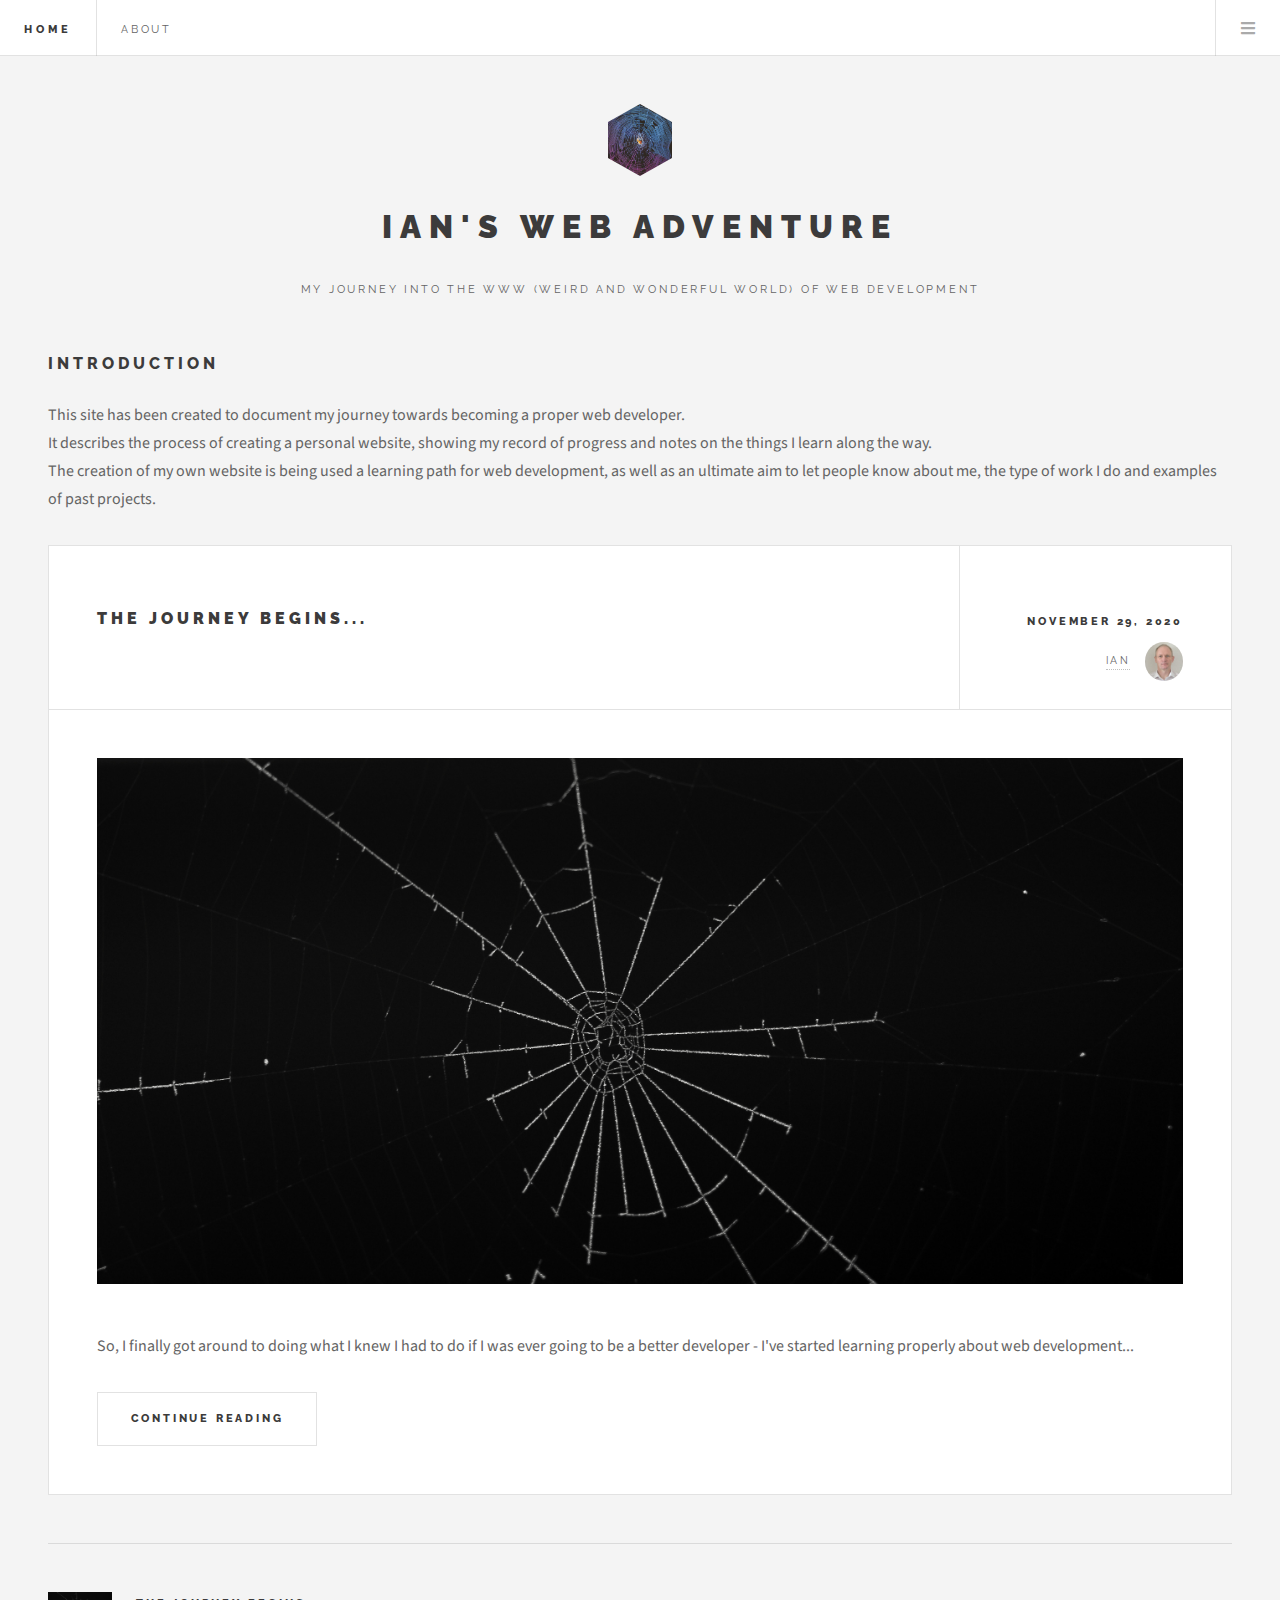
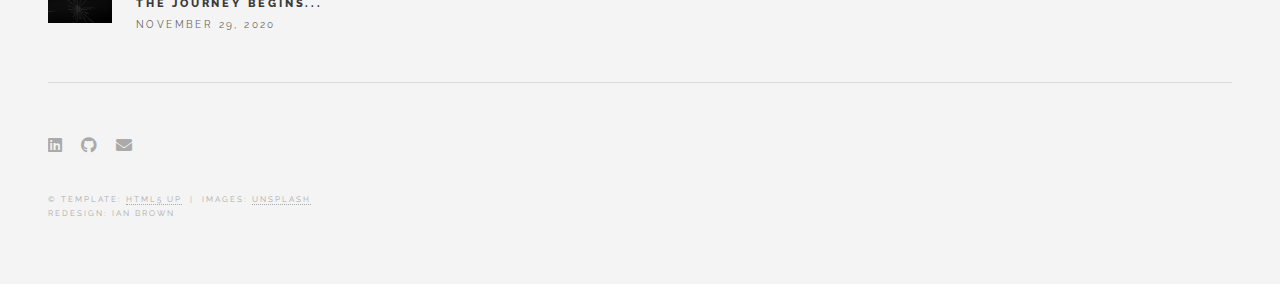
<file: index.html>
<!DOCTYPE HTML>
<!--
	Future Imperfect by HTML5 UP
	html5up.net | @ajlkn
	Free for personal and commercial use under the CCA 3.0 license (html5up.net/license)
-->
<html>
	<head>
		<title>Ian's Web Adventure</title>
		<meta charset="utf-8" />
		<meta name="viewport" content="width=device-width, initial-scale=1, user-scalable=no" />
		<link rel="stylesheet" href="assets/css/main.css" />
		<link rel="stylesheet" href="assets/css/all.css" />
	</head>
	<body class="is-preload">

		<!-- Wrapper -->
			<div id="wrapper">

				<!-- Header -->
					<header id="header">
						<h1><a href="index.html">Home</a></h1>
						<nav class="links">
							<ul>
								<li><a href="about.html">About</a></li>
							</ul>
						</nav>
						 <nav class="main">
							<ul>
								<!-- <li class="search">
									<a class="fa-search" href="#search">Search</a>
									<form id="search" method="get" action="#">
										<input type="text" name="query" placeholder="Search" />
									</form>
								</li> -->
								<li class="menu">
									<a class="fa-bars" href="#menu">Menu</a>
								</li>
							</ul>
						</nav>
					</header>

				<!-- Menu -->
					<section id="menu">

						<!-- Search -->
							<!-- <section>
								<form class="search" method="get" action="#">
									<input type="text" name="query" placeholder="Search" />
								</form>
							</section> -->

						<!-- Links -->
							<section>
								<ul class="links">
									<li>
										<a href="about.html">
											<h3>About</h3>
											<!-- <p>Feugiat tempus veroeros dolor</p> -->
										</a>
									</li>
								</ul>
							</section>

					</section>

				<!-- Main -->
					<div id="main">

						<!-- Intro -->
						<section class="blurb">
							<h2>Introduction</h2>
							<p>
								This site has been created to document my journey towards becoming a proper web developer.<br/>
								It describes the process of creating a personal website, showing my record of progress and notes on the things I learn along the way.<br/>
								The creation of my own website is being used a learning path for web development, as well as an ultimate aim to let people know about me, the type of work I do and examples of past projects.
							</p>
						</section>
						
						<!-- Post -->
							<article class="post">
								<header>
									<div class="title">
										<!-- <h2><a href="post1.html">First Steps</a></h2> -->
										<h2>The journey begins...</h2>
										<!-- <p>The journey begins...</p> -->
									</div>
									<div class="meta">
										<time class="published" datetime="2020-11-29">November 29, 2020</time>
										<a href="#" class="author"><span class="name">Ian</span><img src="images/avatar.jpg" alt="" /></a>
									</div>
								</header>
								<img class="image featured" src="images/cobweb1.jpg" alt="">
								<!-- <a href="post1.html" class="image featured"><img src="images/htmlcss.jpg" alt="" /></a> -->
								<p>
									So, I finally got around to doing what I knew I had to do if I was ever going to be a better developer - I've started learning properly about web development...
								</p>
								<footer>
									<ul class="actions">
										<li><a href="intro.html" class="button large">Continue Reading</a></li>
									</ul>
									<!-- <ul class="stats">
										<li><a href="#">General</a></li>
										<li><a href="#" class="icon solid fa-heart">28</a></li>
										<li><a href="#" class="icon solid fa-comment">128</a></li>
									</ul> -->
								</footer>
							</article>

						<!-- Post 1 -->
							<!-- <article class="post">
								<header>
									<div class="title">
										<h2><a href="post1.html">First real post</a></h2>
										<p>Initial setup</p>
									</div>
									<div class="meta">
										<time class="published" datetime="2020-11-16">November 16, 2020</time>
										<a href="#" class="author"><span class="name">Ian</span><img src="images/avatar.jpg" alt="" /></a>
									</div>
								</header>
								<a href="post1.html" class="image featured"><img src="https://unsplash.it/320/160" alt="" /></a>
								<p>A load of stuff about what I had to learn to get this up and running.</p>
								<footer>
									<ul class="actions">
										<li><a href="post1.html" class="button large">Continue Reading</a></li>
									</ul>
								</footer>
							</article> -->

						<!-- Post 2 -->
							<!-- <article class="post">
								<header>
									<div class="title">
										<h2><a href="post2.html">Second post</a></h2>
										<p>The next bits</p>
									</div>
									<div class="meta">
										<time class="published" datetime="2020-11-16">November 16, 2020</time>
										<a href="#" class="author"><span class="name">Ian</span><img src="images/avatar.jpg" alt="" /></a>
									</div>
								</header>
								<a href="post2.html" class="image featured"><img src="https://unsplash.it/320/160" alt="" /></a>
								<p>Some stuff on what I did next.</p>
								<footer>
									<ul class="actions">
										<li><a href="post2.html" class="button large">Continue Reading</a></li>
									</ul>
								</footer>
							</article> -->

						<!-- Pagination -->
							<!-- <ul class="actions pagination">
								<li><a href="" class="disabled button large previous">Previous Page</a></li>
								<li><a href="#" class="button large next">Next Page</a></li>
							</ul> -->

					</div>

				<!-- Sidebar -->
					<section id="sidebar">

						<!-- Intro -->
							<section id="intro">
								<a href="#" class="logo"><img src="images/logo.jpg" alt="" /></a>
								<header>
									<h2>Ian's Web Adventure</h2>
									<p>My journey into the WWW (weird and wonderful world) of Web Development</p>
								</header>
							</section>

						<!-- About -->
						<!-- <section class="blurb">
							<h2>About</h2>
							<p>Mauris neque quam, fermentum ut nisl vitae, convallis maximus nisl. Sed mattis nunc id lorem euismod amet placerat. Vivamus porttitor magna enim, ac accumsan tortor cursus at phasellus sed ultricies.</p>
							<ul class="actions">
								<li><a href="#" class="button">Learn More</a></li>
							</ul>
						</section> -->

						<!-- Mini Posts -->
							<!-- <section>
								 <div class="mini-posts">

										 <article class="mini-post">
											<header>
												<h3><a href="post1.html">Vitae sed condimentum</a></h3>
												<time class="published" datetime="2015-10-20">October 20, 2015</time>
												<a href="#" class="author"><img src="images/avatar.jpg" alt="" /></a>
											</header>
											<a href="post1.html" class="image"><img src="images/pic04.jpg" alt="" /></a>
										</article>

										<article class="mini-post">
											<header>
												<h3><a href="post1.html">Rutrum neque accumsan</a></h3>
												<time class="published" datetime="2015-10-19">October 19, 2015</time>
												<a href="#" class="author"><img src="images/avatar.jpg" alt="" /></a>
											</header>
											<a href="post1.html" class="image"><img src="images/pic05.jpg" alt="" /></a>
										</article>

								 </div>
							 </section> -->

						<!-- Posts List -->
							<section>
								<ul class="posts">
									<li>
										<article>
											<header>
												<h3><a href="intro.html">The journey begins...</a></h3>
												<time class="published" datetime="2020-11-29">November 29, 2020</time>
											</header>
											<a href="intro.html" class="image"><img src="images/cobweb1.jpg" alt="" /></a>
										</article>
									</li>
									<!-- <li>
										<article>
											<header>
												<h3><a href="post2.html">Second post</a></h3>
												<time class="published" datetime="2020-11-16">November 16, 2020</time>
											</header>
											<a href="post2.html" class="image"><img src="https://unsplash.it/100" alt="" /></a>
										</article>
									</li> -->
									<!-- <li>
										<article>
											<header>
												<h3><a href="#">(third post)</a></h3>
												<time class="published" datetime="2020-11-16">November 16, 2020</time>
											</header>
											<a href="#" class="image"><img src="https://unsplash.it/100" alt="" /></a>
										</article>
									</li> -->
								</ul>
							</section>

						<!-- Footer -->
							<section id="footer">
								<ul class="icons">
									<li><a href="http://linkedin.com/in/mribrown" class="icon brands fa-linkedin" title="LinkedIn profile"><span class="label">LinkedIn</span></a></li>
									<li><a href="https://github.com/ianmichaelbrown" class="icon brands fa-github" title="GitHub account"><span class="label">GitHub</span></a></li>
									<li><a href="mailto:ianmsb@gmail.com?compose=new" class="icon solid fa-envelope" title="Email me"><span class="label">Email</span></a></li>
								</ul>
								<p class="copyright">&copy; Template: <a href="http://html5up.net">HTML5 UP</a>&nbsp;&nbsp;|&nbsp;&nbsp;Images: <a href="http://unsplash.com">Unsplash</a><br/>Redesign: Ian Brown</p>
							</section>

					</section>

			</div>

		<!-- Scripts -->
			<script src="assets/js/jquery.min.js"></script>
			<script src="assets/js/browser.min.js"></script>
			<script src="assets/js/breakpoints.min.js"></script>
			<script src="assets/js/util.js"></script>
			<script src="assets/js/main.js"></script>

	</body>
</html>
</file>
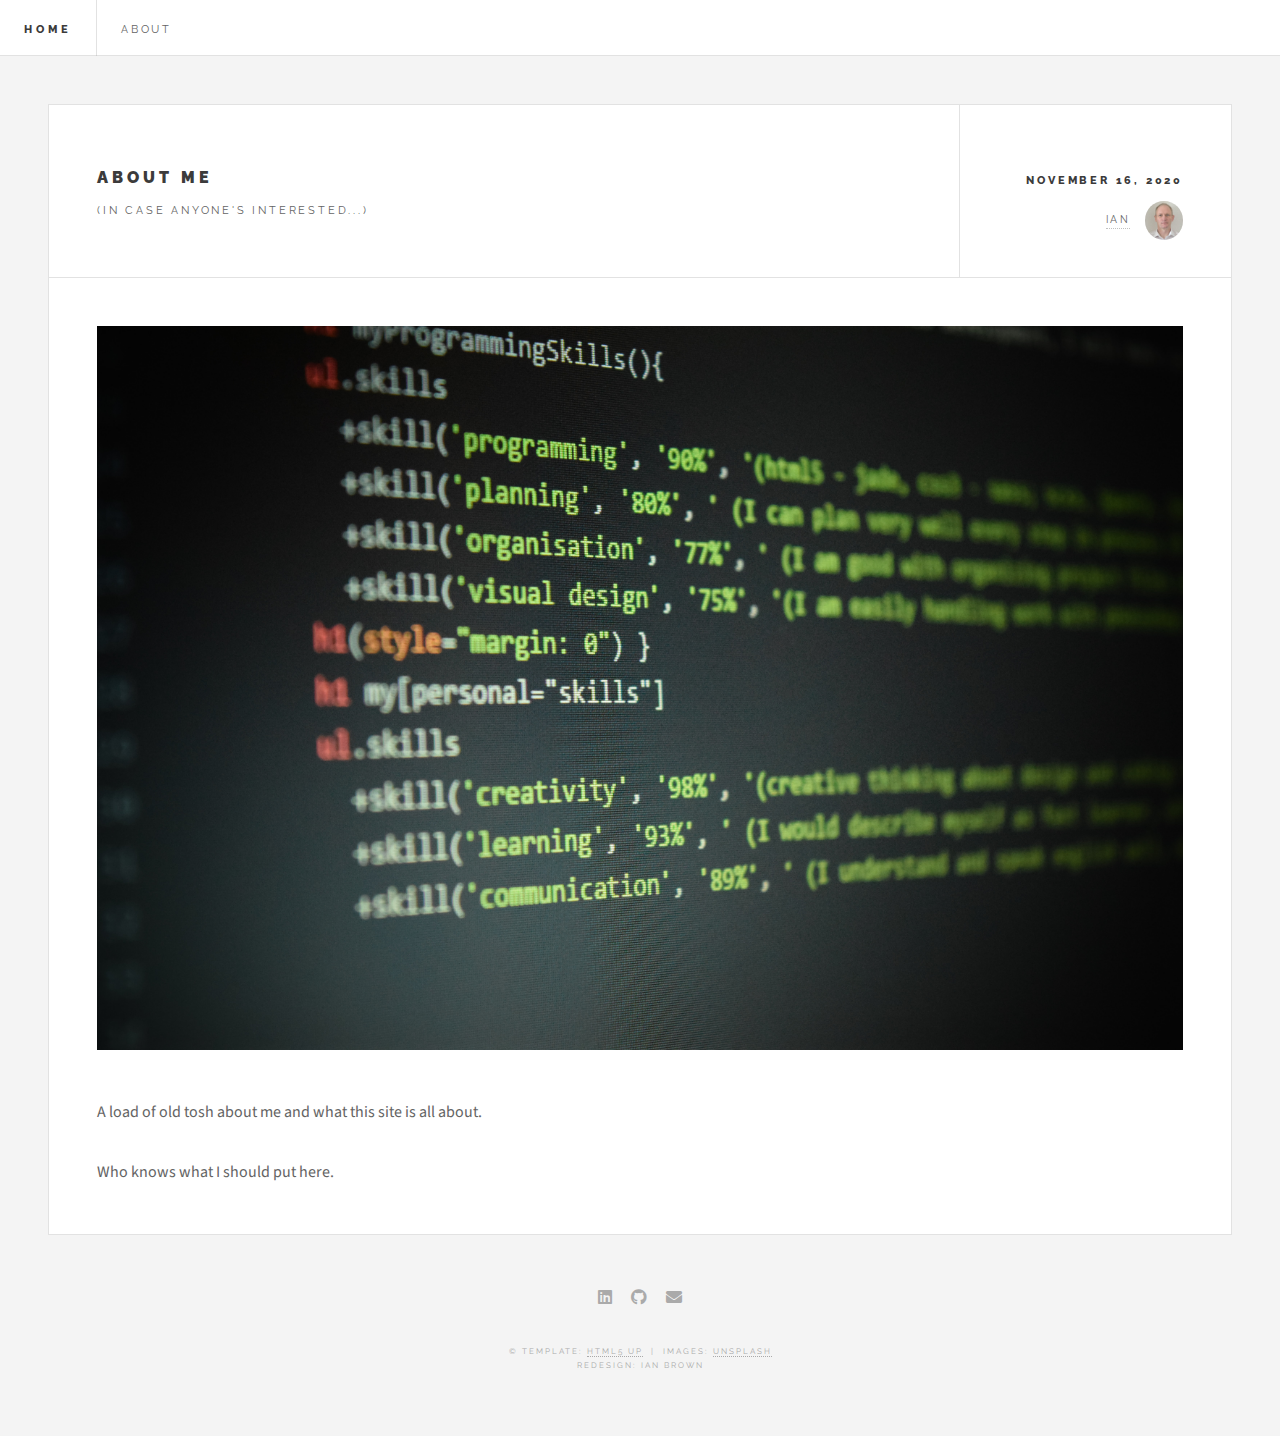
<file: about.html>
<!DOCTYPE HTML>
<!--
	Future Imperfect by HTML5 UP
	html5up.net | @ajlkn
	Free for personal and commercial use under the CCA 3.0 license (html5up.net/license)
-->
<html>
	<head>
		<title>Ian's Web Adventure - About Me</title>
		<meta charset="utf-8" />
		<meta name="viewport" content="width=device-width, initial-scale=1, user-scalable=no" />
		<link rel="stylesheet" href="assets/css/main.css" />
		<link rel="stylesheet" href="assets/css/all.css" />
	</head>
	<body class="single is-preload">

		<!-- Wrapper -->
			<div id="wrapper">

				<!-- Header -->
					<header id="header">
						<h1><a href="index.html">Home</a></h1>
						<nav class="links">
							<ul>
								<li><a href="#">About</a></li>
							</ul>
						</nav>
						<!-- <nav class="main">
							<ul>
								<li class="search">
									<a class="fa-search" href="#search">Search</a>
									<form id="search" method="get" action="#">
										<input type="text" name="query" placeholder="Search" />
									</form>
								</li>
								<li class="menu">
									<a class="fa-bars" href="#menu">Menu</a>
								</li>
							</ul>
						</nav> -->
					</header>

				<!-- Menu -->
					<section id="menu">

						<!-- Search -->
							<section>
								<form class="search" method="get" action="#">
									<input type="text" name="query" placeholder="Search" />
								</form>
							</section>

						<!-- Links -->
							<section>
								<ul class="links">
									<li>
										<a href="#">
											<h3>Lorem ipsum</h3>
											<p>Feugiat tempus veroeros dolor</p>
										</a>
									</li>
									<li>
										<a href="#">
											<h3>Dolor sit amet</h3>
											<p>Sed vitae justo condimentum</p>
										</a>
									</li>
									<li>
										<a href="#">
											<h3>Feugiat veroeros</h3>
											<p>Phasellus sed ultricies mi congue</p>
										</a>
									</li>
									<li>
										<a href="#">
											<h3>Etiam sed consequat</h3>
											<p>Porta lectus amet ultricies</p>
										</a>
									</li>
								</ul>
							</section>

						<!-- Actions -->
							<section>
								<ul class="actions stacked">
									<li><a href="#" class="button large fit">Log In</a></li>
								</ul>
							</section>

					</section>

				<!-- Main -->
					<div id="main">

						<!-- Post -->
							<article class="post">
								<header>
									<div class="title">
										<h2><a href="#">About Me</a></h2>
										<p>(In case anyone's interested...)</p>
									</div>
									<div class="meta">
										<time class="published" datetime="2020-11-16">November 16, 2020</time>
										<a href="#" class="author"><span class="name">Ian</span><img src="images/avatar.jpg" alt="" /></a>
									</div>
								</header>
								<span class="image featured"><img src="images/htmlcss.jpg" alt="" /></span>
								<p>A load of old tosh about me and what this site is all about.</p>
								<p>Who knows what I should put here.</p>
							</article>

					</div>

				<!-- Footer -->
					<section id="footer">
						<ul class="icons">
							<li><a href="http://linkedin.com/in/mribrown" class="icon brands fa-linkedin" title="LinkedIn profile"><span class="label">LinkedIn</span></a></li>
							<li><a href="https://github.com/ianmichaelbrown" class="icon brands fa-github" title="GitHub account"><span class="label">GitHub</span></a></li>
							<li><a href="mailto:ianmsb@gmail.com?compose=new" class="icon solid fa-envelope" title="Email me"><span class="label">Email</span></a></li>
						</ul>
						<p class="copyright">&copy; Template: <a href="http://html5up.net">HTML5 UP</a>&nbsp;&nbsp;|&nbsp;&nbsp;Images: <a href="http://unsplash.com">Unsplash</a><br/>Redesign: Ian Brown</p>
					</section>

			</div>

		<!-- Scripts -->
			<script src="assets/js/jquery.min.js"></script>
			<script src="assets/js/browser.min.js"></script>
			<script src="assets/js/breakpoints.min.js"></script>
			<script src="assets/js/util.js"></script>
			<script src="assets/js/main.js"></script>

	</body>
</html>
</file>
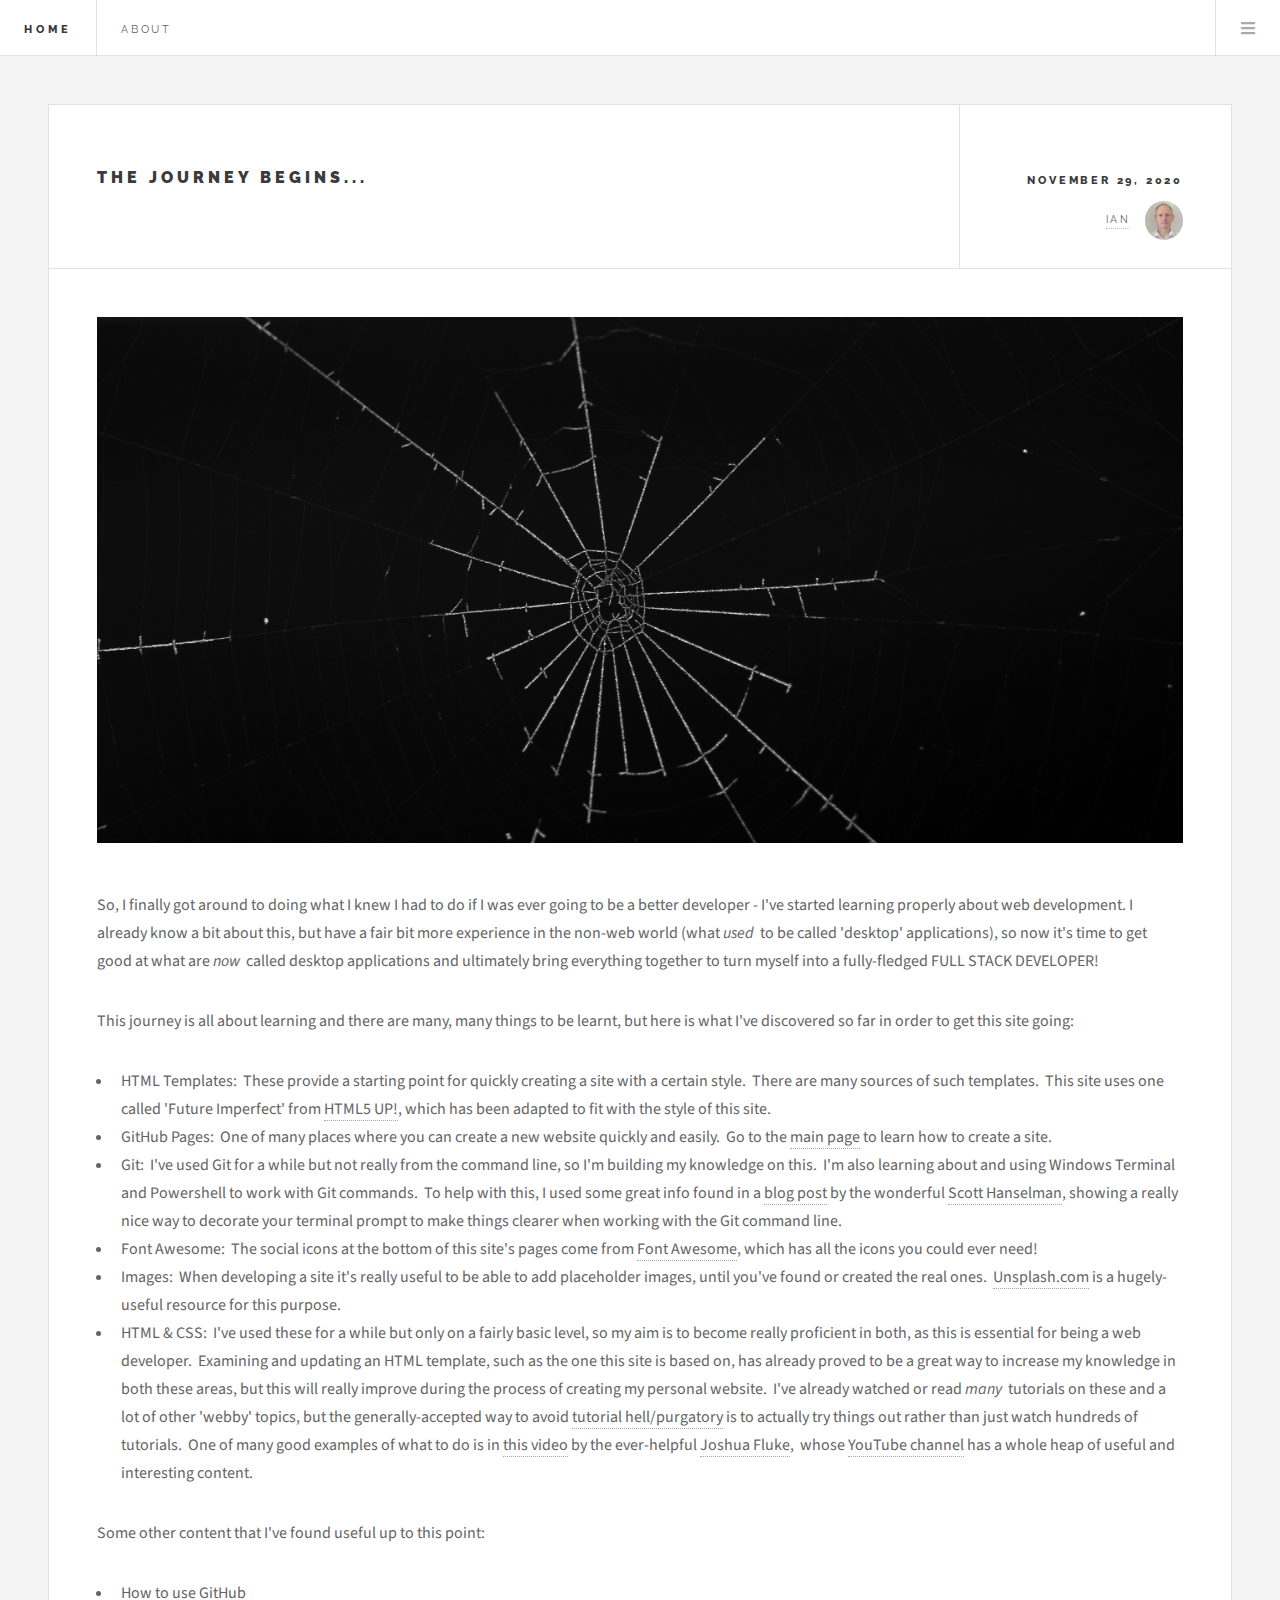
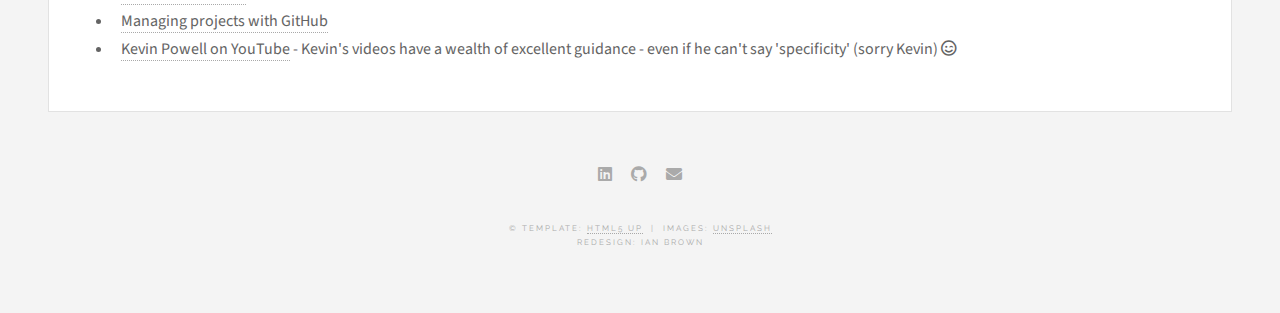
<file: intro.html>
<!DOCTYPE HTML>
<!--
	Future Imperfect by HTML5 UP
	html5up.net | @ajlkn
	Free for personal and commercial use under the CCA 3.0 license (html5up.net/license)
-->
<html>
	<head>
		<title>Ian's Web Adventure - Introduction</title>
		<meta charset="utf-8" />
		<meta name="viewport" content="width=device-width, initial-scale=1, user-scalable=no" />
		<link rel="stylesheet" href="assets/css/main.css" />
		<link rel="stylesheet" href="assets/css/all.css" />
	</head>
	<body class="single is-preload">

		<!-- Wrapper -->
			<div id="wrapper">

				<!-- Header -->
					<header id="header">
						<h1><a href="index.html">Home</a></h1>
						<nav class="links">
							<ul>
								<li><a href="about.html">About</a></li>
							</ul>
						</nav>
						<nav class="main">
							<ul>
								<li class="menu">
									<a class="fa-bars" href="#menu">Menu</a>
								</li>
							</ul>
						</nav>
					</header>

				<!-- Menu -->
					<section id="menu">

						<!-- Links -->
							<section>
								<ul class="links">
									<li>
										<a href="about.html">
											<h3>About</h3>
										</a>
									</li>
								</ul>
							</section>

					</section>

				<!-- Main -->
					<div id="main">

						<!-- Post -->
							<article class="post">
								<header>
									<div class="title">
										<h2><a href="#">The journey begins...</a></h2>
										<!-- <p>(Details about what I've done.  Include links, references etc. as appropriate.)</p> -->
									</div>
									<div class="meta">
										<time class="published" datetime="2020-11-29">November 29, 2020</time>
										<a href="#" class="author"><span class="name">Ian</span><img src="images/avatar.jpg" alt="" /></a>
									</div>
								</header>
								<span class="image featured"><img src="images/cobweb1.jpg" alt="" /></span>
								<!-- <span style="text-decoration: underline">How I got started and where I am now</span> -->
								<p>
									So, I finally got around to doing what I knew I had to do if I was ever going to be a better developer - I've started learning properly about web development.
									I already know a bit about this, but have a fair bit more experience in the non-web world (what <em>used</em>&nbsp; to be called 'desktop' applications),
									so now it's time to get good at what are <em>now</em>&nbsp; called desktop applications and ultimately bring everything together to turn myself into a fully-fledged FULL STACK DEVELOPER!
								</p>
								<p>
									This journey is all about learning and there are many, many things to be learnt, but here is what I've discovered so far in order to get this site going:<br/>
									<ul>
										<li>
											HTML Templates:&nbsp; These provide a starting point for quickly creating a site with a certain style.&nbsp; There are many sources of such templates.&nbsp; This site uses one called 'Future Imperfect'
											from <a href="https://html5up.net">HTML5 UP!</a>, which has been adapted to fit with the style of this site.											
										</li>
										<li>
											GitHub Pages:&nbsp; One of many places where you can create a new website quickly and easily.&nbsp; Go to the <a href="https://pages.github.com/">main page</a> to learn how to create a site.
										</li>
										<li>
											Git:&nbsp; I've used Git for a while but not really from the command line, so I'm building my knowledge on this.&nbsp; I'm also learning about and using Windows Terminal and Powershell
											to work with Git commands.&nbsp; To help with this, I used some great info found in a <a href="https://www.hanselman.com/blog/how-to-make-a-pretty-prompt-in-windows-terminal-with-powerline-nerd-fonts-cascadia-code-wsl-and-ohmyposh">blog post</a>
											by the wonderful <a href="https://www.hanselman.com/">Scott Hanselman</a>, showing a really nice way to decorate your terminal prompt to make things clearer when working with the Git command line.
										</li>
										<li>
											Font Awesome:&nbsp; The social icons at the bottom of this site's pages come from <a href="https://fontawesome.com">Font Awesome</a>, which has all the icons you could ever need!
										</li>
										<li>
											Images:&nbsp; When developing a site it's really useful to be able to add placeholder images, until you've found or created the real ones.&nbsp;
											<a href="https://unsplash.com">Unsplash.com</a> is a hugely-useful resource for this purpose.
										</li>
										<li>
											HTML & CSS:&nbsp; I've used these for a while but only on a fairly basic level, so my aim is to become really proficient in both, as this is essential for being a web developer.&nbsp; Examining and updating an HTML template,
											such as the one this site is based on, has already proved to be a great way to increase my knowledge in both these areas, but this will really improve during the process of creating my personal website.&nbsp;
											I've already watched or read <em>many</em>&nbsp; tutorials on these and a lot of other 'webby' topics, but the generally-accepted way to avoid <a href="https://www.urbandictionary.com/define.php?term=Tutorial%20Hell">tutorial hell/purgatory</a>
											is to actually try things out rather than just watch hundreds of tutorials.&nbsp; One of many good examples of what to do is in <a href="https://www.youtube.com/watch?v=-GB9qKbmGko">this video</a> by the ever-helpful
											<a href="https://www.facebook.com/GrindReel/">Joshua Fluke</a>,&nbsp; whose <a href="https://www.youtube.com/channel/UC-91UA-Xy2Cvb98deRXuggA">YouTube channel</a> has a whole heap of useful and interesting content.
										</li>
									</ul>
								</p>
								<p>
									Some other content that I've found useful up to this point:
									<!-- (also people's vids, blogs: kevin powell, josh fluke, etc.) -->
									<ul>
										<li><a href="https://quanticdev.com/articles/how-to-use-github/">How to use GitHub</a></li>
										<li><a href="https://dev.to/jorenrui/a-look-into-how-i-manage-my-personal-projects-my-git-github-workflow-1e7h#:~:text=In%20GitHub%2C%20you%20can%20create,how%20it%20is%20shown%20above.">Managing projects with GitHub</a></li>
										<li><a href="https://www.youtube.com/channel/UCJZv4d5rbIKd4QHMPkcABCw">Kevin Powell on YouTube</a> - Kevin's videos have a wealth of excellent guidance - even if he can't say 'specificity' (sorry Kevin) <i class="far fa-smile-wink"></i></li>
									</ul>
								</p>
							</article>

					</div>

				<!-- Footer -->
					<section id="footer">
						<ul class="icons">
							<li><a href="http://linkedin.com/in/mribrown" class="icon brands fa-linkedin" title="LinkedIn profile"><span class="label">LinkedIn</span></a></li>
							<li><a href="https://github.com/ianmichaelbrown" class="icon brands fa-github" title="GitHub account"><span class="label">GitHub</span></a></li>
							<li><a href="mailto:ianmsb@gmail.com?compose=new" class="icon solid fa-envelope" title="Email me"><span class="label">Email</span></a></li>
						</ul>
						<p class="copyright">&copy; Template: <a href="http://html5up.net">HTML5 UP</a>&nbsp;&nbsp;|&nbsp;&nbsp;Images: <a href="http://unsplash.com">Unsplash</a><br/>Redesign: Ian Brown</p>
					</section>

			</div>

		<!-- Scripts -->
			<script src="assets/js/jquery.min.js"></script>
			<script src="assets/js/browser.min.js"></script>
			<script src="assets/js/breakpoints.min.js"></script>
			<script src="assets/js/util.js"></script>
			<script src="assets/js/main.js"></script>

	</body>
</html>
</file>
<file: assets/css/main.css>
/* @import url(all.css); */
@import url("https://fonts.googleapis.com/css?family=Source+Sans+Pro:400,700|Raleway:400,800,900");

/*
	Future Imperfect by HTML5 UP
	html5up.net | @ajlkn
	Free for personal and commercial use under the CCA 3.0 license (html5up.net/license)
*/

html, body, div, span, applet, object,
iframe, h1, h2, h3, h4, h5, h6, p, blockquote,
pre, a, abbr, acronym, address, big, cite,
code, del, dfn, em, img, ins, kbd, q, s, samp,
small, strike, strong, sub, sup, tt, var, b,
u, i, center, dl, dt, dd, ol, ul, li, fieldset,
form, label, legend, table, caption, tbody,
tfoot, thead, tr, th, td, article, aside,
canvas, details, embed, figure, figcaption,
footer, header, hgroup, menu, nav, output, ruby,
section, summary, time, mark, audio, video {
	margin: 0;
	padding: 0;
	border: 0;
	font-size: 100%;
	font: inherit;
	vertical-align: baseline;}

article, aside, details, figcaption, figure,
footer, header, hgroup, menu, nav, section {
	display: block;}

body {
	line-height: 1;
}

ol, ul {
	list-style: none;
}

blockquote, q {
	quotes: none;
}

	blockquote:before, blockquote:after, q:before, q:after {
		content: '';
		content: none;
	}

table {
	border-collapse: collapse;
	border-spacing: 0;
}

body {
	-webkit-text-size-adjust: none;
}

mark {
	background-color: transparent;
	color: inherit;
}

input::-moz-focus-inner {
	border: 0;
	padding: 0;
}

input, select, textarea {
	-moz-appearance: none;
	-webkit-appearance: none;
	-ms-appearance: none;
	appearance: none;
}

/* Basic */

	@-ms-viewport {
		width: device-width;
	}

	body {
		-ms-overflow-style: scrollbar;
	}

	@media screen and (max-width: 480px) {

		html, body {
			min-width: 320px;
		}

	}

	html {
		box-sizing: border-box;
	}

	*, *:before, *:after {
		box-sizing: inherit;
	}

	body {
		background: #f4f4f4;
	}

		body.is-preload *, body.is-preload *:before, body.is-preload *:after {
			-moz-animation: none !important;
			-webkit-animation: none !important;
			-ms-animation: none !important;
			animation: none !important;
			-moz-transition: none !important;
			-webkit-transition: none !important;
			-ms-transition: none !important;
			transition: none !important;
		}

/* Type */

	body, input, select, textarea {
		color: #646464;
		font-family: "Source Sans Pro", Helvetica, sans-serif;
		font-size: 14pt;
		font-weight: 400;
		line-height: 1.75;
	}

		@media screen and (max-width: 1680px) {

			body, input, select, textarea {
				font-size: 12pt;
			}

		}

		@media screen and (max-width: 1280px) {

			body, input, select, textarea {
				font-size: 12pt;
			}

		}

		@media screen and (max-width: 980px) {

			body, input, select, textarea {
				font-size: 12pt;
			}

		}

		@media screen and (max-width: 736px) {

			body, input, select, textarea {
				font-size: 12pt;
			}

		}

		@media screen and (max-width: 480px) {

			body, input, select, textarea {
				font-size: 12pt;
			}

		}

	a {
		-moz-transition: color 0.2s ease, border-bottom-color 0.2s ease;
		-webkit-transition: color 0.2s ease, border-bottom-color 0.2s ease;
		-ms-transition: color 0.2s ease, border-bottom-color 0.2s ease;
		transition: color 0.2s ease, border-bottom-color 0.2s ease;
		border-bottom: dotted 1px darkgray;
		color: inherit;
		text-decoration: none;
	}

		a:before {
			-moz-transition: color 0.2s ease;
			-webkit-transition: color 0.2s ease;
			-ms-transition: color 0.2s ease;
			transition: color 0.2s ease;
		}

		a:hover {
			border-bottom-color: transparent;
			color: #2ebaae !important;
		}

			a:hover:before {
				color: #2ebaae !important;
			}

	strong, b {
		color: #3c3b3b;
		font-weight: 700;
	}

	em, i {
		font-style: italic;
	}

	p {
		margin: 0 0 2em 0;
	}

	h1, h2, h3, h4, h5, h6 {
		color: #3c3b3b;
		font-family: "Raleway", Helvetica, sans-serif;
		font-weight: 800;
		letter-spacing: 0.25em;
		line-height: 1.65;
		margin: 0 0 1em 0;
		text-transform: uppercase;
	}

		h1 a, h2 a, h3 a, h4 a, h5 a, h6 a {
			color: inherit;
			border-bottom: 0;
		}

	h2 {
		font-size: 1.1em;
	}

	h3 {
		font-size: 0.9em;
	}

	h4 {
		font-size: 0.7em;
	}

	h5 {
		font-size: 0.7em;
	}

	h6 {
		font-size: 0.7em;
	}

	sub {
		font-size: 0.8em;
		position: relative;
		top: 0.5em;
	}

	sup {
		font-size: 0.8em;
		position: relative;
		top: -0.5em;
	}

	blockquote {
		border-left: solid 4px rgba(160, 160, 160, 0.3);
		font-style: italic;
		margin: 0 0 2em 0;
		padding: 0.5em 0 0.5em 2em;
	}

	code {
		background: rgba(160, 160, 160, 0.075);
		border: solid 1px rgba(160, 160, 160, 0.3);
		font-family: "Courier New", monospace;
		font-size: 0.9em;
		margin: 0 0.25em;
		padding: 0.25em 0.65em;
	}

	pre {
		-webkit-overflow-scrolling: touch;
		font-family: "Courier New", monospace;
		font-size: 0.9em;
		margin: 0 0 2em 0;
	}

		pre code {
			display: block;
			line-height: 1.75em;
			padding: 1em 1.5em;
			overflow-x: auto;
		}

	hr {
		border: 0;
		border-bottom: solid 1px rgba(41, 185, 185, 0.3);
		margin: 2em 0;
	}

		hr.major {
			margin: 3em 0;
		}

	.align-left {
		text-align: left;
	}

	.align-center {
		text-align: center;
	}

	.align-right {
		text-align: right;
	}

/* Row */

	.row {
		display: flex;
		flex-wrap: wrap;
		box-sizing: border-box;
		align-items: stretch;
	}

		.row > * {
			box-sizing: border-box;
		}

		.row.gtr-uniform > * > :last-child {
			margin-bottom: 0;
		}

		.row.aln-left {
			justify-content: flex-start;
		}

		.row.aln-center {
			justify-content: center;
		}

		.row.aln-right {
			justify-content: flex-end;
		}

		.row.aln-top {
			align-items: flex-start;
		}

		.row.aln-middle {
			align-items: center;
		}

		.row.aln-bottom {
			align-items: flex-end;
		}

		.row > .imp {
			order: -1;
		}

		.row > .col-1 {
			width: 8.33333%;
		}

		.row > .off-1 {
			margin-left: 8.33333%;
		}

		.row > .col-2 {
			width: 16.66667%;
		}

		.row > .off-2 {
			margin-left: 16.66667%;
		}

		.row > .col-3 {
			width: 25%;
		}

		.row > .off-3 {
			margin-left: 25%;
		}

		.row > .col-4 {
			width: 33.33333%;
		}

		.row > .off-4 {
			margin-left: 33.33333%;
		}

		.row > .col-5 {
			width: 41.66667%;
		}

		.row > .off-5 {
			margin-left: 41.66667%;
		}

		.row > .col-6 {
			width: 50%;
		}

		.row > .off-6 {
			margin-left: 50%;
		}

		.row > .col-7 {
			width: 58.33333%;
		}

		.row > .off-7 {
			margin-left: 58.33333%;
		}

		.row > .col-8 {
			width: 66.66667%;
		}

		.row > .off-8 {
			margin-left: 66.66667%;
		}

		.row > .col-9 {
			width: 75%;
		}

		.row > .off-9 {
			margin-left: 75%;
		}

		.row > .col-10 {
			width: 83.33333%;
		}

		.row > .off-10 {
			margin-left: 83.33333%;
		}

		.row > .col-11 {
			width: 91.66667%;
		}

		.row > .off-11 {
			margin-left: 91.66667%;
		}

		.row > .col-12 {
			width: 100%;
		}

		.row > .off-12 {
			margin-left: 100%;
		}

		.row.gtr-0 {
			margin-top: 0;
			margin-left: 0em;
		}

			.row.gtr-0 > * {
				padding: 0 0 0 0em;
			}

			.row.gtr-0.gtr-uniform {
				margin-top: 0em;
			}

				.row.gtr-0.gtr-uniform > * {
					padding-top: 0em;
				}

		.row.gtr-25 {
			margin-top: 0;
			margin-left: -0.25em;
		}

			.row.gtr-25 > * {
				padding: 0 0 0 0.25em;
			}

			.row.gtr-25.gtr-uniform {
				margin-top: -0.25em;
			}

				.row.gtr-25.gtr-uniform > * {
					padding-top: 0.25em;
				}

		.row.gtr-50 {
			margin-top: 0;
			margin-left: -0.5em;
		}

			.row.gtr-50 > * {
				padding: 0 0 0 0.5em;
			}

			.row.gtr-50.gtr-uniform {
				margin-top: -0.5em;
			}

				.row.gtr-50.gtr-uniform > * {
					padding-top: 0.5em;
				}

		.row {
			margin-top: 0;
			margin-left: -1em;
		}

			.row > * {
				padding: 0 0 0 1em;
			}

			.row.gtr-uniform {
				margin-top: -1em;
			}

				.row.gtr-uniform > * {
					padding-top: 1em;
				}

		.row.gtr-150 {
			margin-top: 0;
			margin-left: -1.5em;
		}

			.row.gtr-150 > * {
				padding: 0 0 0 1.5em;
			}

			.row.gtr-150.gtr-uniform {
				margin-top: -1.5em;
			}

				.row.gtr-150.gtr-uniform > * {
					padding-top: 1.5em;
				}

		.row.gtr-200 {
			margin-top: 0;
			margin-left: -2em;
		}

			.row.gtr-200 > * {
				padding: 0 0 0 2em;
			}

			.row.gtr-200.gtr-uniform {
				margin-top: -2em;
			}

				.row.gtr-200.gtr-uniform > * {
					padding-top: 2em;
				}

		@media screen and (max-width: 1680px) {

			.row {
				display: flex;
				flex-wrap: wrap;
				box-sizing: border-box;
				align-items: stretch;
			}

				.row > * {
					box-sizing: border-box;
				}

				.row.gtr-uniform > * > :last-child {
					margin-bottom: 0;
				}

				.row.aln-left {
					justify-content: flex-start;
				}

				.row.aln-center {
					justify-content: center;
				}

				.row.aln-right {
					justify-content: flex-end;
				}

				.row.aln-top {
					align-items: flex-start;
				}

				.row.aln-middle {
					align-items: center;
				}

				.row.aln-bottom {
					align-items: flex-end;
				}

				.row > .imp-xlarge {
					order: -1;
				}

				.row > .col-1-xlarge {
					width: 8.33333%;
				}

				.row > .off-1-xlarge {
					margin-left: 8.33333%;
				}

				.row > .col-2-xlarge {
					width: 16.66667%;
				}

				.row > .off-2-xlarge {
					margin-left: 16.66667%;
				}

				.row > .col-3-xlarge {
					width: 25%;
				}

				.row > .off-3-xlarge {
					margin-left: 25%;
				}

				.row > .col-4-xlarge {
					width: 33.33333%;
				}

				.row > .off-4-xlarge {
					margin-left: 33.33333%;
				}

				.row > .col-5-xlarge {
					width: 41.66667%;
				}

				.row > .off-5-xlarge {
					margin-left: 41.66667%;
				}

				.row > .col-6-xlarge {
					width: 50%;
				}

				.row > .off-6-xlarge {
					margin-left: 50%;
				}

				.row > .col-7-xlarge {
					width: 58.33333%;
				}

				.row > .off-7-xlarge {
					margin-left: 58.33333%;
				}

				.row > .col-8-xlarge {
					width: 66.66667%;
				}

				.row > .off-8-xlarge {
					margin-left: 66.66667%;
				}

				.row > .col-9-xlarge {
					width: 75%;
				}

				.row > .off-9-xlarge {
					margin-left: 75%;
				}

				.row > .col-10-xlarge {
					width: 83.33333%;
				}

				.row > .off-10-xlarge {
					margin-left: 83.33333%;
				}

				.row > .col-11-xlarge {
					width: 91.66667%;
				}

				.row > .off-11-xlarge {
					margin-left: 91.66667%;
				}

				.row > .col-12-xlarge {
					width: 100%;
				}

				.row > .off-12-xlarge {
					margin-left: 100%;
				}

				.row.gtr-0 {
					margin-top: 0;
					margin-left: 0em;
				}

					.row.gtr-0 > * {
						padding: 0 0 0 0em;
					}

					.row.gtr-0.gtr-uniform {
						margin-top: 0em;
					}

						.row.gtr-0.gtr-uniform > * {
							padding-top: 0em;
						}

				.row.gtr-25 {
					margin-top: 0;
					margin-left: -0.25em;
				}

					.row.gtr-25 > * {
						padding: 0 0 0 0.25em;
					}

					.row.gtr-25.gtr-uniform {
						margin-top: -0.25em;
					}

						.row.gtr-25.gtr-uniform > * {
							padding-top: 0.25em;
						}

				.row.gtr-50 {
					margin-top: 0;
					margin-left: -0.5em;
				}

					.row.gtr-50 > * {
						padding: 0 0 0 0.5em;
					}

					.row.gtr-50.gtr-uniform {
						margin-top: -0.5em;
					}

						.row.gtr-50.gtr-uniform > * {
							padding-top: 0.5em;
						}

				.row {
					margin-top: 0;
					margin-left: -1em;
				}

					.row > * {
						padding: 0 0 0 1em;
					}

					.row.gtr-uniform {
						margin-top: -1em;
					}

						.row.gtr-uniform > * {
							padding-top: 1em;
						}

				.row.gtr-150 {
					margin-top: 0;
					margin-left: -1.5em;
				}

					.row.gtr-150 > * {
						padding: 0 0 0 1.5em;
					}

					.row.gtr-150.gtr-uniform {
						margin-top: -1.5em;
					}

						.row.gtr-150.gtr-uniform > * {
							padding-top: 1.5em;
						}

				.row.gtr-200 {
					margin-top: 0;
					margin-left: -2em;
				}

					.row.gtr-200 > * {
						padding: 0 0 0 2em;
					}

					.row.gtr-200.gtr-uniform {
						margin-top: -2em;
					}

						.row.gtr-200.gtr-uniform > * {
							padding-top: 2em;
						}

		}

		@media screen and (max-width: 1280px) {

			.row {
				display: flex;
				flex-wrap: wrap;
				box-sizing: border-box;
				align-items: stretch;
			}

				.row > * {
					box-sizing: border-box;
				}

				.row.gtr-uniform > * > :last-child {
					margin-bottom: 0;
				}

				.row.aln-left {
					justify-content: flex-start;
				}

				.row.aln-center {
					justify-content: center;
				}

				.row.aln-right {
					justify-content: flex-end;
				}

				.row.aln-top {
					align-items: flex-start;
				}

				.row.aln-middle {
					align-items: center;
				}

				.row.aln-bottom {
					align-items: flex-end;
				}

				.row > .imp-large {
					order: -1;
				}

				.row > .col-1-large {
					width: 8.33333%;
				}

				.row > .off-1-large {
					margin-left: 8.33333%;
				}

				.row > .col-2-large {
					width: 16.66667%;
				}

				.row > .off-2-large {
					margin-left: 16.66667%;
				}

				.row > .col-3-large {
					width: 25%;
				}

				.row > .off-3-large {
					margin-left: 25%;
				}

				.row > .col-4-large {
					width: 33.33333%;
				}

				.row > .off-4-large {
					margin-left: 33.33333%;
				}

				.row > .col-5-large {
					width: 41.66667%;
				}

				.row > .off-5-large {
					margin-left: 41.66667%;
				}

				.row > .col-6-large {
					width: 50%;
				}

				.row > .off-6-large {
					margin-left: 50%;
				}

				.row > .col-7-large {
					width: 58.33333%;
				}

				.row > .off-7-large {
					margin-left: 58.33333%;
				}

				.row > .col-8-large {
					width: 66.66667%;
				}

				.row > .off-8-large {
					margin-left: 66.66667%;
				}

				.row > .col-9-large {
					width: 75%;
				}

				.row > .off-9-large {
					margin-left: 75%;
				}

				.row > .col-10-large {
					width: 83.33333%;
				}

				.row > .off-10-large {
					margin-left: 83.33333%;
				}

				.row > .col-11-large {
					width: 91.66667%;
				}

				.row > .off-11-large {
					margin-left: 91.66667%;
				}

				.row > .col-12-large {
					width: 100%;
				}

				.row > .off-12-large {
					margin-left: 100%;
				}

				.row.gtr-0 {
					margin-top: 0;
					margin-left: 0em;
				}

					.row.gtr-0 > * {
						padding: 0 0 0 0em;
					}

					.row.gtr-0.gtr-uniform {
						margin-top: 0em;
					}

						.row.gtr-0.gtr-uniform > * {
							padding-top: 0em;
						}

				.row.gtr-25 {
					margin-top: 0;
					margin-left: -0.25em;
				}

					.row.gtr-25 > * {
						padding: 0 0 0 0.25em;
					}

					.row.gtr-25.gtr-uniform {
						margin-top: -0.25em;
					}

						.row.gtr-25.gtr-uniform > * {
							padding-top: 0.25em;
						}

				.row.gtr-50 {
					margin-top: 0;
					margin-left: -0.5em;
				}

					.row.gtr-50 > * {
						padding: 0 0 0 0.5em;
					}

					.row.gtr-50.gtr-uniform {
						margin-top: -0.5em;
					}

						.row.gtr-50.gtr-uniform > * {
							padding-top: 0.5em;
						}

				.row {
					margin-top: 0;
					margin-left: -1em;
				}

					.row > * {
						padding: 0 0 0 1em;
					}

					.row.gtr-uniform {
						margin-top: -1em;
					}

						.row.gtr-uniform > * {
							padding-top: 1em;
						}

				.row.gtr-150 {
					margin-top: 0;
					margin-left: -1.5em;
				}

					.row.gtr-150 > * {
						padding: 0 0 0 1.5em;
					}

					.row.gtr-150.gtr-uniform {
						margin-top: -1.5em;
					}

						.row.gtr-150.gtr-uniform > * {
							padding-top: 1.5em;
						}

				.row.gtr-200 {
					margin-top: 0;
					margin-left: -2em;
				}

					.row.gtr-200 > * {
						padding: 0 0 0 2em;
					}

					.row.gtr-200.gtr-uniform {
						margin-top: -2em;
					}

						.row.gtr-200.gtr-uniform > * {
							padding-top: 2em;
						}

		}

		@media screen and (max-width: 980px) {

			.row {
				display: flex;
				flex-wrap: wrap;
				box-sizing: border-box;
				align-items: stretch;
			}

				.row > * {
					box-sizing: border-box;
				}

				.row.gtr-uniform > * > :last-child {
					margin-bottom: 0;
				}

				.row.aln-left {
					justify-content: flex-start;
				}

				.row.aln-center {
					justify-content: center;
				}

				.row.aln-right {
					justify-content: flex-end;
				}

				.row.aln-top {
					align-items: flex-start;
				}

				.row.aln-middle {
					align-items: center;
				}

				.row.aln-bottom {
					align-items: flex-end;
				}

				.row > .imp-medium {
					order: -1;
				}

				.row > .col-1-medium {
					width: 8.33333%;
				}

				.row > .off-1-medium {
					margin-left: 8.33333%;
				}

				.row > .col-2-medium {
					width: 16.66667%;
				}

				.row > .off-2-medium {
					margin-left: 16.66667%;
				}

				.row > .col-3-medium {
					width: 25%;
				}

				.row > .off-3-medium {
					margin-left: 25%;
				}

				.row > .col-4-medium {
					width: 33.33333%;
				}

				.row > .off-4-medium {
					margin-left: 33.33333%;
				}

				.row > .col-5-medium {
					width: 41.66667%;
				}

				.row > .off-5-medium {
					margin-left: 41.66667%;
				}

				.row > .col-6-medium {
					width: 50%;
				}

				.row > .off-6-medium {
					margin-left: 50%;
				}

				.row > .col-7-medium {
					width: 58.33333%;
				}

				.row > .off-7-medium {
					margin-left: 58.33333%;
				}

				.row > .col-8-medium {
					width: 66.66667%;
				}

				.row > .off-8-medium {
					margin-left: 66.66667%;
				}

				.row > .col-9-medium {
					width: 75%;
				}

				.row > .off-9-medium {
					margin-left: 75%;
				}

				.row > .col-10-medium {
					width: 83.33333%;
				}

				.row > .off-10-medium {
					margin-left: 83.33333%;
				}

				.row > .col-11-medium {
					width: 91.66667%;
				}

				.row > .off-11-medium {
					margin-left: 91.66667%;
				}

				.row > .col-12-medium {
					width: 100%;
				}

				.row > .off-12-medium {
					margin-left: 100%;
				}

				.row.gtr-0 {
					margin-top: 0;
					margin-left: 0em;
				}

					.row.gtr-0 > * {
						padding: 0 0 0 0em;
					}

					.row.gtr-0.gtr-uniform {
						margin-top: 0em;
					}

						.row.gtr-0.gtr-uniform > * {
							padding-top: 0em;
						}

				.row.gtr-25 {
					margin-top: 0;
					margin-left: -0.25em;
				}

					.row.gtr-25 > * {
						padding: 0 0 0 0.25em;
					}

					.row.gtr-25.gtr-uniform {
						margin-top: -0.25em;
					}

						.row.gtr-25.gtr-uniform > * {
							padding-top: 0.25em;
						}

				.row.gtr-50 {
					margin-top: 0;
					margin-left: -0.5em;
				}

					.row.gtr-50 > * {
						padding: 0 0 0 0.5em;
					}

					.row.gtr-50.gtr-uniform {
						margin-top: -0.5em;
					}

						.row.gtr-50.gtr-uniform > * {
							padding-top: 0.5em;
						}

				.row {
					margin-top: 0;
					margin-left: -1em;
				}

					.row > * {
						padding: 0 0 0 1em;
					}

					.row.gtr-uniform {
						margin-top: -1em;
					}

						.row.gtr-uniform > * {
							padding-top: 1em;
						}

				.row.gtr-150 {
					margin-top: 0;
					margin-left: -1.5em;
				}

					.row.gtr-150 > * {
						padding: 0 0 0 1.5em;
					}

					.row.gtr-150.gtr-uniform {
						margin-top: -1.5em;
					}

						.row.gtr-150.gtr-uniform > * {
							padding-top: 1.5em;
						}

				.row.gtr-200 {
					margin-top: 0;
					margin-left: -2em;
				}

					.row.gtr-200 > * {
						padding: 0 0 0 2em;
					}

					.row.gtr-200.gtr-uniform {
						margin-top: -2em;
					}

						.row.gtr-200.gtr-uniform > * {
							padding-top: 2em;
						}

		}

		@media screen and (max-width: 736px) {

			.row {
				display: flex;
				flex-wrap: wrap;
				box-sizing: border-box;
				align-items: stretch;
			}

				.row > * {
					box-sizing: border-box;
				}

				.row.gtr-uniform > * > :last-child {
					margin-bottom: 0;
				}

				.row.aln-left {
					justify-content: flex-start;
				}

				.row.aln-center {
					justify-content: center;
				}

				.row.aln-right {
					justify-content: flex-end;
				}

				.row.aln-top {
					align-items: flex-start;
				}

				.row.aln-middle {
					align-items: center;
				}

				.row.aln-bottom {
					align-items: flex-end;
				}

				.row > .imp-small {
					order: -1;
				}

				.row > .col-1-small {
					width: 8.33333%;
				}

				.row > .off-1-small {
					margin-left: 8.33333%;
				}

				.row > .col-2-small {
					width: 16.66667%;
				}

				.row > .off-2-small {
					margin-left: 16.66667%;
				}

				.row > .col-3-small {
					width: 25%;
				}

				.row > .off-3-small {
					margin-left: 25%;
				}

				.row > .col-4-small {
					width: 33.33333%;
				}

				.row > .off-4-small {
					margin-left: 33.33333%;
				}

				.row > .col-5-small {
					width: 41.66667%;
				}

				.row > .off-5-small {
					margin-left: 41.66667%;
				}

				.row > .col-6-small {
					width: 50%;
				}

				.row > .off-6-small {
					margin-left: 50%;
				}

				.row > .col-7-small {
					width: 58.33333%;
				}

				.row > .off-7-small {
					margin-left: 58.33333%;
				}

				.row > .col-8-small {
					width: 66.66667%;
				}

				.row > .off-8-small {
					margin-left: 66.66667%;
				}

				.row > .col-9-small {
					width: 75%;
				}

				.row > .off-9-small {
					margin-left: 75%;
				}

				.row > .col-10-small {
					width: 83.33333%;
				}

				.row > .off-10-small {
					margin-left: 83.33333%;
				}

				.row > .col-11-small {
					width: 91.66667%;
				}

				.row > .off-11-small {
					margin-left: 91.66667%;
				}

				.row > .col-12-small {
					width: 100%;
				}

				.row > .off-12-small {
					margin-left: 100%;
				}

				.row.gtr-0 {
					margin-top: 0;
					margin-left: 0em;
				}

					.row.gtr-0 > * {
						padding: 0 0 0 0em;
					}

					.row.gtr-0.gtr-uniform {
						margin-top: 0em;
					}

						.row.gtr-0.gtr-uniform > * {
							padding-top: 0em;
						}

				.row.gtr-25 {
					margin-top: 0;
					margin-left: -0.25em;
				}

					.row.gtr-25 > * {
						padding: 0 0 0 0.25em;
					}

					.row.gtr-25.gtr-uniform {
						margin-top: -0.25em;
					}

						.row.gtr-25.gtr-uniform > * {
							padding-top: 0.25em;
						}

				.row.gtr-50 {
					margin-top: 0;
					margin-left: -0.5em;
				}

					.row.gtr-50 > * {
						padding: 0 0 0 0.5em;
					}

					.row.gtr-50.gtr-uniform {
						margin-top: -0.5em;
					}

						.row.gtr-50.gtr-uniform > * {
							padding-top: 0.5em;
						}

				.row {
					margin-top: 0;
					margin-left: -1em;
				}

					.row > * {
						padding: 0 0 0 1em;
					}

					.row.gtr-uniform {
						margin-top: -1em;
					}

						.row.gtr-uniform > * {
							padding-top: 1em;
						}

				.row.gtr-150 {
					margin-top: 0;
					margin-left: -1.5em;
				}

					.row.gtr-150 > * {
						padding: 0 0 0 1.5em;
					}

					.row.gtr-150.gtr-uniform {
						margin-top: -1.5em;
					}

						.row.gtr-150.gtr-uniform > * {
							padding-top: 1.5em;
						}

				.row.gtr-200 {
					margin-top: 0;
					margin-left: -2em;
				}

					.row.gtr-200 > * {
						padding: 0 0 0 2em;
					}

					.row.gtr-200.gtr-uniform {
						margin-top: -2em;
					}

						.row.gtr-200.gtr-uniform > * {
							padding-top: 2em;
						}

		}

		@media screen and (max-width: 480px) {

			.row {
				display: flex;
				flex-wrap: wrap;
				box-sizing: border-box;
				align-items: stretch;
			}

				.row > * {
					box-sizing: border-box;
				}

				.row.gtr-uniform > * > :last-child {
					margin-bottom: 0;
				}

				.row.aln-left {
					justify-content: flex-start;
				}

				.row.aln-center {
					justify-content: center;
				}

				.row.aln-right {
					justify-content: flex-end;
				}

				.row.aln-top {
					align-items: flex-start;
				}

				.row.aln-middle {
					align-items: center;
				}

				.row.aln-bottom {
					align-items: flex-end;
				}

				.row > .imp-xsmall {
					order: -1;
				}

				.row > .col-1-xsmall {
					width: 8.33333%;
				}

				.row > .off-1-xsmall {
					margin-left: 8.33333%;
				}

				.row > .col-2-xsmall {
					width: 16.66667%;
				}

				.row > .off-2-xsmall {
					margin-left: 16.66667%;
				}

				.row > .col-3-xsmall {
					width: 25%;
				}

				.row > .off-3-xsmall {
					margin-left: 25%;
				}

				.row > .col-4-xsmall {
					width: 33.33333%;
				}

				.row > .off-4-xsmall {
					margin-left: 33.33333%;
				}

				.row > .col-5-xsmall {
					width: 41.66667%;
				}

				.row > .off-5-xsmall {
					margin-left: 41.66667%;
				}

				.row > .col-6-xsmall {
					width: 50%;
				}

				.row > .off-6-xsmall {
					margin-left: 50%;
				}

				.row > .col-7-xsmall {
					width: 58.33333%;
				}

				.row > .off-7-xsmall {
					margin-left: 58.33333%;
				}

				.row > .col-8-xsmall {
					width: 66.66667%;
				}

				.row > .off-8-xsmall {
					margin-left: 66.66667%;
				}

				.row > .col-9-xsmall {
					width: 75%;
				}

				.row > .off-9-xsmall {
					margin-left: 75%;
				}

				.row > .col-10-xsmall {
					width: 83.33333%;
				}

				.row > .off-10-xsmall {
					margin-left: 83.33333%;
				}

				.row > .col-11-xsmall {
					width: 91.66667%;
				}

				.row > .off-11-xsmall {
					margin-left: 91.66667%;
				}

				.row > .col-12-xsmall {
					width: 100%;
				}

				.row > .off-12-xsmall {
					margin-left: 100%;
				}

				.row.gtr-0 {
					margin-top: 0;
					margin-left: 0em;
				}

					.row.gtr-0 > * {
						padding: 0 0 0 0em;
					}

					.row.gtr-0.gtr-uniform {
						margin-top: 0em;
					}

						.row.gtr-0.gtr-uniform > * {
							padding-top: 0em;
						}

				.row.gtr-25 {
					margin-top: 0;
					margin-left: -0.25em;
				}

					.row.gtr-25 > * {
						padding: 0 0 0 0.25em;
					}

					.row.gtr-25.gtr-uniform {
						margin-top: -0.25em;
					}

						.row.gtr-25.gtr-uniform > * {
							padding-top: 0.25em;
						}

				.row.gtr-50 {
					margin-top: 0;
					margin-left: -0.5em;
				}

					.row.gtr-50 > * {
						padding: 0 0 0 0.5em;
					}

					.row.gtr-50.gtr-uniform {
						margin-top: -0.5em;
					}

						.row.gtr-50.gtr-uniform > * {
							padding-top: 0.5em;
						}

				.row {
					margin-top: 0;
					margin-left: -1em;
				}

					.row > * {
						padding: 0 0 0 1em;
					}

					.row.gtr-uniform {
						margin-top: -1em;
					}

						.row.gtr-uniform > * {
							padding-top: 1em;
						}

				.row.gtr-150 {
					margin-top: 0;
					margin-left: -1.5em;
				}

					.row.gtr-150 > * {
						padding: 0 0 0 1.5em;
					}

					.row.gtr-150.gtr-uniform {
						margin-top: -1.5em;
					}

						.row.gtr-150.gtr-uniform > * {
							padding-top: 1.5em;
						}

				.row.gtr-200 {
					margin-top: 0;
					margin-left: -2em;
				}

					.row.gtr-200 > * {
						padding: 0 0 0 2em;
					}

					.row.gtr-200.gtr-uniform {
						margin-top: -2em;
					}

						.row.gtr-200.gtr-uniform > * {
							padding-top: 2em;
						}

		}

/* Author */

	.author {
		display: -moz-flex;
		display: -webkit-flex;
		display: -ms-flex;
		display: flex;
		-moz-flex-direction: row;
		-webkit-flex-direction: row;
		-ms-flex-direction: row;
		flex-direction: row;
		-moz-align-items: center;
		-webkit-align-items: center;
		-ms-align-items: center;
		align-items: center;
		-moz-justify-content: -moz-flex-end;
		-webkit-justify-content: -webkit-flex-end;
		-ms-justify-content: -ms-flex-end;
		justify-content: flex-end;
		border-bottom: 0;
		font-family: "Raleway", Helvetica, sans-serif;
		font-size: 0.6em;
		font-weight: 400;
		letter-spacing: 0.25em;
		text-transform: uppercase;
		white-space: nowrap;
	}

		.author .name {
			-moz-transition: border-bottom-color 0.2s ease;
			-webkit-transition: border-bottom-color 0.2s ease;
			-ms-transition: border-bottom-color 0.2s ease;
			transition: border-bottom-color 0.2s ease;
			border-bottom: dotted 1px rgba(160, 160, 160, 0.65);
			display: block;
			margin: 0 1.5em 0 0;
		}

		.author img {
			border-radius: 100%;
			display: block;
			width: 4em;
		}

		.author:hover .name {
			border-bottom-color: transparent;
		}

/* Blurb */

	.blurb h2 {
		font-size: 1em;
		margin: 0 0 1.5em 0;
	}

	.blurb h3 {
		font-size: 0.7em;
	}

	.blurb p {
		font-size: 1em;
	}

/* Box */

	.box {
		border: solid 1px rgba(160, 160, 160, 0.3);
		margin-bottom: 2em;
		padding: 1.5em;
	}

		.box > :last-child,
		.box > :last-child > :last-child,
		.box > :last-child > :last-child > :last-child {
			margin-bottom: 0;
		}

		.box.alt {
			border: 0;
			border-radius: 0;
			padding: 0;
		}

/* Button */

	input[type="submit"],
	input[type="reset"],
	input[type="button"],
	button,
	.button {
		-moz-appearance: none;
		-webkit-appearance: none;
		-ms-appearance: none;
		appearance: none;
		-moz-transition: background-color 0.2s ease, box-shadow 0.2s ease, color 0.2s ease;
		-webkit-transition: background-color 0.2s ease, box-shadow 0.2s ease, color 0.2s ease;
		-ms-transition: background-color 0.2s ease, box-shadow 0.2s ease, color 0.2s ease;
		transition: background-color 0.2s ease, box-shadow 0.2s ease, color 0.2s ease;
		background-color: transparent;
		border: 0;
		box-shadow: inset 0 0 0 1px rgba(160, 160, 160, 0.3);
		color: #3c3b3b !important;
		cursor: pointer;
		display: inline-block;
		font-family: "Raleway", Helvetica, sans-serif;
		font-size: 0.6em;
		font-weight: 800;
		height: 4.8125em;
		letter-spacing: 0.25em;
		line-height: 4.8125em;
		padding: 0 2.5em;
		text-align: center;
		text-decoration: none;
		text-transform: uppercase;
		white-space: nowrap;
	}

		input[type="submit"]:hover,
		input[type="reset"]:hover,
		input[type="button"]:hover,
		button:hover,
		.button:hover {
			box-shadow: inset 0 0 0 1px #2ebaae;
			color: #2ebaae !important;
		}

			input[type="submit"]:hover:active,
			input[type="reset"]:hover:active,
			input[type="button"]:hover:active,
			button:hover:active,
			.button:hover:active {
				background-color: rgba(46, 186, 174, 0.05);
			}

		input[type="submit"]:before, input[type="submit"]:after,
		input[type="reset"]:before,
		input[type="reset"]:after,
		input[type="button"]:before,
		input[type="button"]:after,
		button:before,
		button:after,
		.button:before,
		.button:after {
			color: #aaaaaa;
			position: relative;
		}

		input[type="submit"]:before,
		input[type="reset"]:before,
		input[type="button"]:before,
		button:before,
		.button:before {
			left: -1em;
			padding: 0 0 0 0.75em;
		}

		input[type="submit"]:after,
		input[type="reset"]:after,
		input[type="button"]:after,
		button:after,
		.button:after {
			left: 1em;
			padding: 0 0.75em 0 0;
		}

		input[type="submit"].fit,
		input[type="reset"].fit,
		input[type="button"].fit,
		button.fit,
		.button.fit {
			width: 100%;
		}

		input[type="submit"].large,
		input[type="reset"].large,
		input[type="button"].large,
		button.large,
		.button.large {
			font-size: 0.7em;
			padding: 0 3em;
		}

		input[type="submit"].small,
		input[type="reset"].small,
		input[type="button"].small,
		button.small,
		.button.small {
			font-size: 0.5em;
		}

		input[type="submit"].disabled, input[type="submit"]:disabled,
		input[type="reset"].disabled,
		input[type="reset"]:disabled,
		input[type="button"].disabled,
		input[type="button"]:disabled,
		button.disabled,
		button:disabled,
		.button.disabled,
		.button:disabled {
			pointer-events: none;
			color: rgba(160, 160, 160, 0.3) !important;
		}

			input[type="submit"].disabled:before, input[type="submit"]:disabled:before,
			input[type="reset"].disabled:before,
			input[type="reset"]:disabled:before,
			input[type="button"].disabled:before,
			input[type="button"]:disabled:before,
			button.disabled:before,
			button:disabled:before,
			.button.disabled:before,
			.button:disabled:before {
				color: rgba(160, 160, 160, 0.3) !important;
			}

/* Form */

	form {
		margin: 0 0 2em 0;
	}

		form.search {
			text-decoration: none;
			position: relative;
		}

			form.search:before {
				-moz-osx-font-smoothing: grayscale;
				-webkit-font-smoothing: antialiased;
				display: inline-block;
				font-style: normal;
				font-variant: normal;
				text-rendering: auto;
				line-height: 1;
				text-transform: none !important;
				font-family: 'Font Awesome 5 Free';
				font-weight: 900;
			}

			form.search:before {
				color: #aaaaaa;
				content: '\f002';
				display: block;
				height: 2.75em;
				left: 0;
				line-height: 2.75em;
				position: absolute;
				text-align: center;
				top: 0;
				width: 2.5em;
			}

			form.search > input:first-child {
				padding-left: 2.5em;
			}

	label {
		color: #3c3b3b;
		display: block;
		font-size: 0.9em;
		font-weight: 700;
		margin: 0 0 1em 0;
	}

	input[type="text"],
	input[type="password"],
	input[type="email"],
	input[type="tel"],
	select,
	textarea {
		-moz-appearance: none;
		-webkit-appearance: none;
		-ms-appearance: none;
		appearance: none;
		background: rgba(160, 160, 160, 0.075);
		border: none;
		border: solid 1px rgba(160, 160, 160, 0.3);
		border-radius: 0;
		color: inherit;
		display: block;
		outline: 0;
		padding: 0 1em;
		text-decoration: none;
		width: 100%;
	}

		input[type="text"]:invalid,
		input[type="password"]:invalid,
		input[type="email"]:invalid,
		input[type="tel"]:invalid,
		select:invalid,
		textarea:invalid {
			box-shadow: none;
		}

		input[type="text"]:focus,
		input[type="password"]:focus,
		input[type="email"]:focus,
		input[type="tel"]:focus,
		select:focus,
		textarea:focus {
			border-color: #2ebaae;
			box-shadow: inset 0 0 0 1px #2ebaae;
		}

	.select-wrapper {
		text-decoration: none;
		display: block;
		position: relative;
	}

		.select-wrapper:before {
			-moz-osx-font-smoothing: grayscale;
			-webkit-font-smoothing: antialiased;
			display: inline-block;
			font-style: normal;
			font-variant: normal;
			text-rendering: auto;
			line-height: 1;
			text-transform: none !important;
			font-family: 'Font Awesome 5 Free';
			font-weight: 900;
		}

		.select-wrapper:before {
			color: rgba(160, 160, 160, 0.3);
			content: '\f078';
			display: block;
			height: 2.75em;
			line-height: 2.75em;
			pointer-events: none;
			position: absolute;
			right: 0;
			text-align: center;
			top: 0;
			width: 2.75em;
		}

		.select-wrapper select::-ms-expand {
			display: none;
		}

	select {
		background-image: url("data:image/svg+xml;charset=utf8,%3Csvg xmlns='http://www.w3.org/2000/svg' width='40' height='40' preserveAspectRatio='none' viewBox='0 0 40 40'%3E%3Cpath d='M9.4,12.3l10.4,10.4l10.4-10.4c0.2-0.2,0.5-0.4,0.9-0.4c0.3,0,0.6,0.1,0.9,0.4l3.3,3.3c0.2,0.2,0.4,0.5,0.4,0.9 c0,0.4-0.1,0.6-0.4,0.9L20.7,31.9c-0.2,0.2-0.5,0.4-0.9,0.4c-0.3,0-0.6-0.1-0.9-0.4L4.3,17.3c-0.2-0.2-0.4-0.5-0.4-0.9 c0-0.4,0.1-0.6,0.4-0.9l3.3-3.3c0.2-0.2,0.5-0.4,0.9-0.4S9.1,12.1,9.4,12.3z' fill='rgba(160, 160, 160, 0.3)' /%3E%3C/svg%3E");
		background-size: 1.25rem;
		background-repeat: no-repeat;
		background-position: calc(100% - 1rem) center;
		height: 2.75em;
		padding-right: 2.75em;
		text-overflow: ellipsis;
	}

		select option {
			color: #3c3b3b;
			background: #ffffff;
		}

		select:focus::-ms-value {
			background-color: transparent;
		}

		select::-ms-expand {
			display: none;
		}

	input[type="text"],
	input[type="password"],
	input[type="email"],
	select {
		height: 2.75em;
	}

	textarea {
		padding: 0.75em 1em;
	}

	input[type="checkbox"],
	input[type="radio"] {
		-moz-appearance: none;
		-webkit-appearance: none;
		-ms-appearance: none;
		appearance: none;
		display: block;
		float: left;
		margin-right: -2em;
		opacity: 0;
		width: 1em;
		z-index: -1;
	}

		input[type="checkbox"] + label,
		input[type="radio"] + label {
			text-decoration: none;
			color: #646464;
			cursor: pointer;
			display: inline-block;
			font-size: 1em;
			font-weight: 400;
			padding-left: 2.4em;
			padding-right: 0.75em;
			position: relative;
		}

			input[type="checkbox"] + label:before,
			input[type="radio"] + label:before {
				-moz-osx-font-smoothing: grayscale;
				-webkit-font-smoothing: antialiased;
				display: inline-block;
				font-style: normal;
				font-variant: normal;
				text-rendering: auto;
				line-height: 1;
				text-transform: none !important;
				font-family: 'Font Awesome 5 Free';
				font-weight: 900;
			}

			input[type="checkbox"] + label:before,
			input[type="radio"] + label:before {
				background: rgba(160, 160, 160, 0.075);
				border: solid 1px rgba(160, 160, 160, 0.3);
				content: '';
				display: inline-block;
				font-size: 0.8em;
				height: 2.0625em;
				left: 0;
				line-height: 2.0625em;
				position: absolute;
				text-align: center;
				top: 0;
				width: 2.0625em;
			}

		input[type="checkbox"]:checked + label:before,
		input[type="radio"]:checked + label:before {
			background: #3c3b3b;
			border-color: #3c3b3b;
			color: #ffffff;
			content: '\f00c';
		}

		input[type="checkbox"]:focus + label:before,
		input[type="radio"]:focus + label:before {
			border-color: #2ebaae;
			box-shadow: 0 0 0 1px #2ebaae;
		}

	input[type="radio"] + label:before {
		border-radius: 100%;
	}

	::-webkit-input-placeholder {
		color: #aaaaaa !important;
		opacity: 1.0;
	}

	:-moz-placeholder {
		color: #aaaaaa !important;
		opacity: 1.0;
	}

	::-moz-placeholder {
		color: #aaaaaa !important;
		opacity: 1.0;
	}

	:-ms-input-placeholder {
		color: #aaaaaa !important;
		opacity: 1.0;
	}

/* Icon */

	.icon {
		text-decoration: none;
		border-bottom: none;
		position: relative;
	}

		.icon:before {
			-moz-osx-font-smoothing: grayscale;
			-webkit-font-smoothing: antialiased;
			display: inline-block;
			font-style: normal;
			font-variant: normal;
			text-rendering: auto;
			line-height: 1;
			text-transform: none !important;
			font-family: 'Font Awesome 5 Free';
			font-weight: 400;
		}

		.icon > .label {
			display: none;
		}

		.icon:before {
			line-height: inherit;
		}

		.icon.solid:before {
			font-weight: 900;
		}

		.icon.brands:before {
			font-family: 'Font Awesome 5 Brands';
		}

		.icon.suffix:before {
			float: right;
		}

/* Image */

	.image {
		border: 0;
		display: inline-block;
		position: relative;
	}

		.image img {
			display: block;
		}

		.image.left, .image.right {
			max-width: 40%;
		}

			.image.left img, .image.right img {
				width: 100%;
			}

		.image.left {
			float: left;
			padding: 0 1.5em 1em 0;
			top: 0.25em;
		}

		.image.right {
			float: right;
			padding: 0 0 1em 1.5em;
			top: 0.25em;
		}

		.image.fit {
			display: block;
			margin: 0 0 2em 0;
			width: 100%;
		}

			.image.fit img {
				width: 100%;
			}

		.image.featured {
			display: block;
			margin: 0 0 3em 0;
			width: 100%;
		}

			.image.featured img {
				width: 100%;
			}

			@media screen and (max-width: 736px) {

				.image.featured {
					margin: 0 0 1.5em 0;
				}

			}

		.image.main {
			display: block;
			margin: 0 0 3em 0;
			width: 100%;
		}

			.image.main img {
				width: 100%;
			}

/* List */

	ol {
		list-style: decimal;
		margin: 0 0 2em 0;
		padding-left: 1.25em;
	}

		ol li {
			padding-left: 0.25em;
		}

	ul {
		list-style: disc;
		margin: 0 0 2em 0;
		padding-left: 1em;
	}

		ul li {
			padding-left: 0.5em;
		}

		ul.alt {
			list-style: none;
			padding-left: 0;
		}

			ul.alt li {
				border-top: solid 1px rgba(160, 160, 160, 0.3);
				padding: 0.5em 0;
			}

				ul.alt li:first-child {
					border-top: 0;
					padding-top: 0;
				}

	dl {
		margin: 0 0 2em 0;
	}

		dl dt {
			display: block;
			font-weight: 700;
			margin: 0 0 1em 0;
		}

		dl dd {
			margin-left: 2em;
		}

/* Actions */

	ul.actions {
		display: -moz-flex;
		display: -webkit-flex;
		display: -ms-flex;
		display: flex;
		cursor: default;
		list-style: none;
		margin-left: -1em;
		padding-left: 0;
	}

		ul.actions li {
			padding: 0 0 0 1em;
			vertical-align: middle;
		}

		ul.actions.special {
			-moz-justify-content: center;
			-webkit-justify-content: center;
			-ms-justify-content: center;
			justify-content: center;
			width: 100%;
			margin-left: 0;
		}

			ul.actions.special li:first-child {
				padding-left: 0;
			}

		ul.actions.stacked {
			-moz-flex-direction: column;
			-webkit-flex-direction: column;
			-ms-flex-direction: column;
			flex-direction: column;
			margin-left: 0;
		}

			ul.actions.stacked li {
				padding: 1.3em 0 0 0;
			}

				ul.actions.stacked li:first-child {
					padding-top: 0;
				}

		ul.actions.fit {
			width: calc(100% + 1em);
		}

			ul.actions.fit li {
				-moz-flex-grow: 1;
				-webkit-flex-grow: 1;
				-ms-flex-grow: 1;
				flex-grow: 1;
				-moz-flex-shrink: 1;
				-webkit-flex-shrink: 1;
				-ms-flex-shrink: 1;
				flex-shrink: 1;
				width: 100%;
			}

				ul.actions.fit li > * {
					width: 100%;
				}

			ul.actions.fit.stacked {
				width: 100%;
			}

		@media screen and (max-width: 480px) {

			ul.actions:not(.fixed) {
				-moz-flex-direction: column;
				-webkit-flex-direction: column;
				-ms-flex-direction: column;
				flex-direction: column;
				margin-left: 0;
				width: 100% !important;
			}

				ul.actions:not(.fixed) li {
					-moz-flex-grow: 1;
					-webkit-flex-grow: 1;
					-ms-flex-grow: 1;
					flex-grow: 1;
					-moz-flex-shrink: 1;
					-webkit-flex-shrink: 1;
					-ms-flex-shrink: 1;
					flex-shrink: 1;
					padding: 1em 0 0 0;
					text-align: center;
					width: 100%;
				}

					ul.actions:not(.fixed) li > * {
						width: 100%;
					}

					ul.actions:not(.fixed) li:first-child {
						padding-top: 0;
					}

					ul.actions:not(.fixed) li input[type="submit"],
					ul.actions:not(.fixed) li input[type="reset"],
					ul.actions:not(.fixed) li input[type="button"],
					ul.actions:not(.fixed) li button,
					ul.actions:not(.fixed) li .button {
						width: 100%;
					}

						ul.actions:not(.fixed) li input[type="submit"].icon:before,
						ul.actions:not(.fixed) li input[type="reset"].icon:before,
						ul.actions:not(.fixed) li input[type="button"].icon:before,
						ul.actions:not(.fixed) li button.icon:before,
						ul.actions:not(.fixed) li .button.icon:before {
							margin-left: -0.5em;
						}

		}

/* Icons */

	ul.icons {
		cursor: default;
		list-style: none;
		padding-left: 0;
	}

		ul.icons li {
			display: inline-block;
			padding: 0 1em 0 0;
		}

			ul.icons li:last-child {
				padding-right: 0;
			}

			ul.icons li > * {
				border: 0;
			}

				ul.icons li > * .label {
					display: none;
				}

/* Posts */

	ul.posts {
		list-style: none;
		padding: 0;
	}

		ul.posts li {
			border-top: dotted 1px rgb(160, 160, 160, 0.3);
			margin: 1.5em 0 0 0;
			padding: 1.5em 0 0 0;
		}

			ul.posts li:first-child {
				border-top: 0;
				margin-top: 0;
				padding-top: 0;
			}

		ul.posts article {
			display: -moz-flex;
			display: -webkit-flex;
			display: -ms-flex;
			display: flex;
			-moz-align-items: -moz-flex-start;
			-webkit-align-items: -webkit-flex-start;
			-ms-align-items: -ms-flex-start;
			align-items: flex-start;
			-moz-flex-direction: row-reverse;
			-webkit-flex-direction: row-reverse;
			-ms-flex-direction: row-reverse;
			flex-direction: row-reverse;
		}

			ul.posts article .image {
				display: block;
				margin-right: 1.5em;
				min-width: 4em;
				width: 4em;
			}

				ul.posts article .image img {
					width: 100%;
				}

			ul.posts article header {
				-moz-flex-grow: 1;
				-webkit-flex-grow: 1;
				-ms-flex-grow: 1;
				flex-grow: 1;
				-ms-flex: 1;
				flex: 1;
			}

				ul.posts article header h3 {
					font-size: 0.7em;
					margin-top: 0.125em;
				}

				ul.posts article header .published {
					display: block;
					font-family: "Raleway", Helvetica, sans-serif;
					font-size: 0.6em;
					font-weight: 400;
					letter-spacing: 0.25em;
					margin: -0.625em 0 1.7em 0;
					text-transform: uppercase;
				}

				ul.posts article header > :last-child {
					margin-bottom: 0;
				}

/* Mini Post */

	.mini-post {
		display: -moz-flex;
		display: -webkit-flex;
		display: -ms-flex;
		display: flex;
		-moz-flex-direction: column-reverse;
		-webkit-flex-direction: column-reverse;
		-ms-flex-direction: column-reverse;
		flex-direction: column-reverse;
		background: #ffffff;
		border: solid 1px rgba(238, 6, 25, 0.3);
		margin: 0 0 2em 0;
	}

		.mini-post .image {
			overflow: hidden;
			width: 100%;
		}

			.mini-post .image img {
				-moz-transition: -moz-transform 0.2s ease-out;
				-webkit-transition: -webkit-transform 0.2s ease-out;
				-ms-transition: -ms-transform 0.2s ease-out;
				transition: transform 0.2s ease-out;
				width: 100%;
			}

			.mini-post .image:hover img {
				-moz-transform: scale(1.05);
				-webkit-transform: scale(1.05);
				-ms-transform: scale(1.05);
				transform: scale(1.05);
			}

		.mini-post header {
			padding: 1.25em 4.25em 0.1em 1.25em ;
			min-height: 4em;
			position: relative;
			-moz-flex-grow: 1;
			-webkit-flex-grow: 1;
			-ms-flex-grow: 1;
			flex-grow: 1;
		}

			.mini-post header h3 {
				font-size: 0.7em;
			}

			.mini-post header .published {
				display: block;
				font-family: "Raleway", Helvetica, sans-serif;
				font-size: 0.6em;
				font-weight: 400;
				letter-spacing: 0.25em;
				margin: -0.625em 0 1.7em 0;
				text-transform: uppercase;
			}

			.mini-post header .author {
				position: absolute;
				right: 2em;
				top: 2em;
			}

	.mini-posts {
		margin: 0 0 2em 0;
	}

		@media screen and (max-width: 1280px) {

			.mini-posts {
				display: -moz-flex;
				display: -webkit-flex;
				display: -ms-flex;
				display: flex;
				-moz-flex-wrap: wrap;
				-webkit-flex-wrap: wrap;
				-ms-flex-wrap: wrap;
				flex-wrap: wrap;
				width: calc(100% + 2em);
			}

				.mini-posts > * {
					margin: 2em 2em 0 0;
					width: calc(50% - 2em);
				}

				.mini-posts > :nth-child(-n + 2) {
					margin-top: 0;
				}

		}

		@media screen and (max-width: 480px) {

			.mini-posts {
				display: block;
				width: 100%;
			}

				.mini-posts > * {
					margin: 0 0 2em 0;
					width: 100%;
				}

		}

/* Post */

	.post {
		padding: 3em 3em 1em 3em ;
		background: #ffffff;
		border: solid 1px rgba(160, 160, 160, 0.3);
		margin: 0 0 3em 0;
		position: relative;
	}

		.post > header {
			display: -moz-flex;
			display: -webkit-flex;
			display: -ms-flex;
			display: flex;
			border-bottom: solid 1px rgba(160, 160, 160, 0.3);
			left: -3em;
			margin: -3em 0 3em 0;
			position: relative;
			width: calc(100% + 6em);
		}

			.post > header .title {
				-moz-flex-grow: 1;
				-webkit-flex-grow: 1;
				-ms-flex-grow: 1;
				flex-grow: 1;
				-ms-flex: 1;
				flex: 1;
				padding: 3.75em 3em 3.3em 3em;
			}

				.post > header .title h2 {
					font-weight: 900;
					font-size: 1em;
				}

				.post > header .title > :last-child {
					margin-bottom: 0;
				}

			.post > header .meta {
				padding: 3.75em 3em 1.75em 3em ;
				border-left: solid 1px rgba(160, 160, 160, 0.3);
				min-width: 17em;
				text-align: right;
				width: 17em;
			}

				.post > header .meta > * {
					margin: 0 0 1em 0;
				}

				.post > header .meta > :last-child {
					margin-bottom: 0;
				}

				.post > header .meta .published {
					color: #3c3b3b;
					display: block;
					font-family: "Raleway", Helvetica, sans-serif;
					font-size: 0.7em;
					font-weight: 800;
					letter-spacing: 0.25em;
					margin-top: 0.5em;
					text-transform: uppercase;
					white-space: nowrap;
				}

		.post > a.image.featured {
			overflow: hidden;
		}

			.post > a.image.featured img {
				-moz-transition: -moz-transform 0.2s ease-out;
				-webkit-transition: -webkit-transform 0.2s ease-out;
				-ms-transition: -ms-transform 0.2s ease-out;
				transition: transform 0.2s ease-out;
			}

			.post > a.image.featured:hover img {
				-moz-transform: scale(1.05);
				-webkit-transform: scale(1.05);
				-ms-transform: scale(1.05);
				transform: scale(1.05);
			}

		.post > footer {
			display: -moz-flex;
			display: -webkit-flex;
			display: -ms-flex;
			display: flex;
			-moz-align-items: center;
			-webkit-align-items: center;
			-ms-align-items: center;
			align-items: center;
		}

			.post > footer .actions {
				-moz-flex-grow: 1;
				-webkit-flex-grow: 1;
				-ms-flex-grow: 1;
				flex-grow: 1;
			}

			.post > footer .stats {
				cursor: default;
				list-style: none;
				padding: 0;
			}

				.post > footer .stats li {
					border-left: solid 1px rgba(160, 160, 160, 0.3);
					display: inline-block;
					font-family: "Raleway", Helvetica, sans-serif;
					font-size: 0.6em;
					font-weight: 400;
					letter-spacing: 0.25em;
					line-height: 1;
					margin: 0 0 0 2em;
					padding: 0 0 0 2em;
					text-transform: uppercase;
				}

					.post > footer .stats li:first-child {
						border-left: 0;
						margin-left: 0;
						padding-left: 0;
					}

					.post > footer .stats li .icon {
						border-bottom: 0;
					}

						.post > footer .stats li .icon:before {
							color: rgba(160, 160, 160, 0.3);
							margin-right: 0.75em;
						}

		@media screen and (max-width: 980px) {

			.post {
				border-left: 0;
				border-right: 0;
				left: -3em;
				width: calc(100% + (3em * 2));
			}

				.post > header {
					-moz-flex-direction: column;
					-webkit-flex-direction: column;
					-ms-flex-direction: column;
					flex-direction: column;
					padding: 3.75em 3em 1.25em 3em ;
					border-left: 0;
				}

					.post > header .title {
						-ms-flex: 0 1 auto;
						flex: 1;
						margin: 0 0 2em 0;
						padding: 0;
						text-align: center;
					}

					.post > header .meta {
						-moz-align-items: center;
						-webkit-align-items: center;
						-ms-align-items: center;
						align-items: center;
						display: -moz-flex;
						display: -webkit-flex;
						display: -ms-flex;
						display: flex;
						-moz-justify-content: center;
						-webkit-justify-content: center;
						-ms-justify-content: center;
						justify-content: center;
						border-left: 0;
						margin: 0 0 2em 0;
						padding-top: 0;
						padding: 0;
						text-align: left;
						width: 100%;
					}

						.post > header .meta > * {
							border-left: solid 1px rgba(160, 160, 160, 0.3);
							margin-left: 2em;
							padding-left: 2em;
						}

						.post > header .meta > :first-child {
							border-left: 0;
							margin-left: 0;
							padding-left: 0;
						}

						.post > header .meta .published {
							margin-bottom: 0;
							margin-top: 0;
						}

						.post > header .meta .author {
							-moz-flex-direction: row-reverse;
							-webkit-flex-direction: row-reverse;
							-ms-flex-direction: row-reverse;
							flex-direction: row-reverse;
							margin-bottom: 0;
						}

							.post > header .meta .author .name {
								margin: 0 0 0 1.5em;
							}

							.post > header .meta .author img {
								width: 3.5em;
							}

		}

		@media screen and (max-width: 736px) {

			.post {
				padding: 1.5em 1.5em 0.1em 1.5em ;
				left: -1.5em;
				margin: 0 0 2em 0;
				width: calc(100% + (1.5em * 2));
			}

				.post > header {
					padding: 3em 1.5em 0.5em 1.5em ;
					left: -1.5em;
					margin: -1.5em 0 1.5em 0;
					width: calc(100% + 3em);
				}

					.post > header .title h2 {
						font-size: 1.1em;
					}

		}

		@media screen and (max-width: 480px) {

			.post > header .meta {
				-moz-align-items: center;
				-webkit-align-items: center;
				-ms-align-items: center;
				align-items: center;
				-moz-flex-direction: column;
				-webkit-flex-direction: column;
				-ms-flex-direction: column;
				flex-direction: column;
			}

				.post > header .meta > * {
					border-left: 0;
					margin: 1em 0 0 0;
					padding-left: 0;
				}

				.post > header .meta .author .name {
					display: none;
				}

			.post > .image.featured {
				margin-left: -1.5em;
				margin-top: calc(-1.5em - 1px);
				width: calc(100% + 3em);
			}

			.post > footer {
				-moz-align-items: -moz-stretch;
				-webkit-align-items: -webkit-stretch;
				-ms-align-items: -ms-stretch;
				align-items: stretch;
				-moz-flex-direction: column-reverse;
				-webkit-flex-direction: column-reverse;
				-ms-flex-direction: column-reverse;
				flex-direction: column-reverse;
			}

				.post > footer .stats {
					text-align: center;
				}

					.post > footer .stats li {
						margin: 0 0 0 1.25em;
						padding: 0 0 0 1.25em;
					}

		}

/* Section/Article */

	section.special, article.special {
		text-align: center;
	}

	header p {
		font-family: "Raleway", Helvetica, sans-serif;
		font-size: 0.7em;
		font-weight: 400;
		letter-spacing: 0.25em;
		line-height: 2.5;
		margin-top: -1em;
		text-transform: uppercase;
	}

/* Table */

	.table-wrapper {
		-webkit-overflow-scrolling: touch;
		overflow-x: auto;
	}

	table {
		margin: 0 0 2em 0;
		width: 100%;
	}

		table tbody tr {
			border: solid 1px rgba(160, 160, 160, 0.3);
			border-left: 0;
			border-right: 0;
		}

			table tbody tr:nth-child(2n + 1) {
				background-color: rgba(160, 160, 160, 0.075);
			}

		table td {
			padding: 0.75em 0.75em;
		}

		table th {
			color: #3c3b3b;
			font-size: 0.9em;
			font-weight: 700;
			padding: 0 0.75em 0.75em 0.75em;
			text-align: left;
		}

		table thead {
			border-bottom: solid 2px rgba(160, 160, 160, 0.3);
		}

		table tfoot {
			border-top: solid 2px rgba(160, 160, 160, 0.3);
		}

		table.alt {
			border-collapse: separate;
		}

			table.alt tbody tr td {
				border: solid 1px rgba(160, 160, 160, 0.3);
				border-left-width: 0;
				border-top-width: 0;
			}

				table.alt tbody tr td:first-child {
					border-left-width: 1px;
				}

			table.alt tbody tr:first-child td {
				border-top-width: 1px;
			}

			table.alt thead {
				border-bottom: 0;
			}

			table.alt tfoot {
				border-top: 0;
			}

/* Header */

	body {
		padding-top: 3.5em;
	}

	#header {
		display: -moz-flex;
		display: -webkit-flex;
		display: -ms-flex;
		display: flex;
		-moz-justify-content: space-between;
		-webkit-justify-content: space-between;
		-ms-justify-content: space-between;
		justify-content: space-between;
		background-color: #ffffff;
		border-bottom: solid 1px rgba(160, 160, 160, 0.3);
		height: 3.5em;
		left: 0;
		line-height: 3.5em;
		position: fixed;
		top: 0;
		width: 100%;
		z-index: 10000;
	}

		#header a {
			color: inherit;
			text-decoration: none;
		}

		#header ul {
			list-style: none;
			margin: 0;
			padding-left: 0;
		}

			#header ul li {
				display: inline-block;
				padding-left: 0;
			}

		#header h1 {
			height: inherit;
			line-height: inherit;
			padding: 0 0 0 1.5em;
			white-space: nowrap;
		}

			#header h1 a {
				font-size: 0.7em;
			}

		#header .links {
			-moz-flex: 1;
			-webkit-flex: 1;
			-ms-flex: 1;
			flex: 1;
			border-left: solid 1px rgba(160, 160, 160, 0.3);
			height: inherit;
			line-height: inherit;
			margin-left: 1.5em;
			overflow: hidden;
			padding-left: 1.5em;
		}

			#header .links ul li {
				border-left: solid 1px rgba(160, 160, 160, 0.3);
				line-height: 1;
				margin-left: 1em;
				padding-left: 1em;
			}

				#header .links ul li:first-child {
					border-left: 0;
					margin-left: 0;
					padding-left: 0;
				}

				#header .links ul li a {
					border-bottom: 0;
					font-family: "Raleway", Helvetica, sans-serif;
					font-size: 0.7em;
					font-weight: 400;
					letter-spacing: 0.25em;
					text-transform: uppercase;
				}

		#header .main {
			height: inherit;
			line-height: inherit;
			text-align: right;
		}

			#header .main ul {
				height: inherit;
				line-height: inherit;
			}

				#header .main ul li {
					border-left: solid 1px rgba(160, 160, 160, 0.3);
					height: inherit;
					line-height: inherit;
					white-space: nowrap;
				}

					#header .main ul li > * {
						display: block;
						float: left;
					}

					#header .main ul li > a {
						text-decoration: none;
						border-bottom: 0;
						color: #aaaaaa;
						overflow: hidden;
						position: relative;
						text-indent: 4em;
						width: 4em;
					}

						#header .main ul li > a:before {
							-moz-osx-font-smoothing: grayscale;
							-webkit-font-smoothing: antialiased;
							display: inline-block;
							font-style: normal;
							font-variant: normal;
							text-rendering: auto;
							line-height: 1;
							text-transform: none !important;
							font-family: 'Font Awesome 5 Free';
							font-weight: 900;
						}

						#header .main ul li > a:before {
							display: block;
							height: inherit;
							left: 0;
							line-height: inherit;
							position: absolute;
							text-align: center;
							text-indent: 0;
							top: 0;
							width: inherit;
						}

		#header form {
			margin: 0;
		}

			#header form input {
				display: inline-block;
				height: 2.5em;
				position: relative;
				top: -2px;
				vertical-align: middle;
			}

		#header #search {
			-moz-transition: all 0.5s ease;
			-webkit-transition: all 0.5s ease;
			-ms-transition: all 0.5s ease;
			transition: all 0.5s ease;
			max-width: 0;
			opacity: 0;
			overflow: hidden;
			padding: 0;
			white-space: nowrap;
		}

			#header #search input {
				width: 12em;
			}

			#header #search.visible {
				max-width: 12.5em;
				opacity: 1;
				padding: 0 0.5em 0 0;
			}

		@media screen and (max-width: 980px) {

			#header .links {
				display: none;
			}

		}

		@media screen and (max-width: 736px) {

			#header {
				height: 2.75em;
				line-height: 2.75em;
			}

				#header h1 {
					padding: 0 0 0 1em;
				}

				#header .main .search {
					display: none;
				}

		}

/* Wrapper */

	#wrapper {
		display: -moz-flex;
		display: -webkit-flex;
		display: -ms-flex;
		display: flex;
		-moz-flex-direction: row-reverse;
		-webkit-flex-direction: row-reverse;
		-ms-flex-direction: row-reverse;
		flex-direction: row-reverse;
		-moz-transition: opacity 0.5s ease;
		-webkit-transition: opacity 0.5s ease;
		-ms-transition: opacity 0.5s ease;
		transition: opacity 0.5s ease;
		margin: 0 auto;
		max-width: 100%;
		opacity: 1;
		padding: 4.5em;
		width: 90em;
	}

		body.is-menu-visible #wrapper {
			opacity: 0.15;
		}

		@media screen and (max-width: 1680px) {

			#wrapper {
				padding: 3em;
			}

		}

		@media screen and (max-width: 1280px) {

			#wrapper {
				display: block;
			}

		}

		@media screen and (max-width: 736px) {

			#wrapper {
				padding: 1.5em;
			}

		}

		body.single #wrapper {
			display: block;
		}

/* Main */

	#main {
		-moz-flex-grow: 1;
		-webkit-flex-grow: 1;
		-ms-flex-grow: 1;
		flex-grow: 1;
		-ms-flex: 1;
		flex: 1;
		width: 100%;
	}

/* Sidebar */

	#sidebar {
		margin-right: 3em;
		min-width: 22em;
		width: 22em;
	}

		#sidebar > * {
			border-top: solid 1px rgba(160, 160, 160, 0.3);
			margin: 3em 0 0 0;
			padding: 3em 0 0 0;
		}

		#sidebar > :first-child {
			border-top: 0;
			/* border-top: solid 1px rgba(20, 221, 63, 0.747); */
			margin-top: 0;
			padding-top: 0;
		}

		@media screen and (max-width: 1280px) {

			#sidebar {
				border-top: solid 1px rgba(160, 160, 160, 0.3);
				margin: 3em 0 0 0;
				min-width: 0;
				padding: 3em 0 0 0;
				width: 100%;
				overflow-x: hidden;
			}

		}

/* Intro */

	#intro .logo {
		border-bottom: 0;
		display: inline-block;
		margin: 0 0 1em 0;
		overflow: hidden;
		position: relative;
		width: 4em;
	}

		#intro .logo:before {
			background-image: url("data:image/svg+xml;charset=utf8,%3Csvg xmlns='http://www.w3.org/2000/svg' width='100px' height='100px' viewBox='0 0 100 100' preserveAspectRatio='none' zoomAndPan='disable'%3E%3Cpolygon points='0,0 100,0 100,25 50,0 0,25' style='fill:%23f4f4f4' /%3E%3Cpolygon points='0,100 100,100 100,75 50,100 0,75' style='fill:%23f4f4f4' /%3E%3C/svg%3E");
			background-position: top left;
			background-repeat: no-repeat;
			background-size: 100% 100%;
			content: '';
			display: block;
			height: 100%;
			left: 0;
			position: absolute;
			top: 0;
			width: 100%;
		}

		#intro .logo img {
			display: block;
			margin-left: -0.25em;
			width: 4.5em;
		}

	#intro header h2 {
		font-size: 2em;
		font-weight: 900;
	}

	#intro header p {
		font-size: 0.8em;
	}

	@media screen and (max-width: 1280px) {

		#intro {
			margin: 0 0 3em 0;
			text-align: center;
		}

			#intro header h2 {
				font-size: 2em;
			}

			#intro header p {
				font-size: 0.7em;
			}

	}

	@media screen and (max-width: 736px) {

		#intro {
			margin: 0 0 1.5em 0;
			padding: 1.25em 0;
		}

			#intro > :last-child {
				margin-bottom: 0;
			}

			#intro .logo {
				margin: 0 0 0.5em 0;
			}

			#intro header h2 {
				font-size: 1.25em;
			}

			#intro header > :last-child {
				margin-bottom: 0;
			}

	}

/* Footer */

	#footer .icons {
		color: #aaaaaa;
	}

	#footer .copyright {
		color: #aaaaaa;
		font-family: "Raleway", Helvetica, sans-serif;
		font-size: 0.5em;
		font-weight: 400;
		letter-spacing: 0.25em;
		text-transform: uppercase;
	}

	body.single #footer {
		text-align: center;
	}

/* Menu */

	#menu {
		-moz-transform: translateX(25em);
		-webkit-transform: translateX(25em);
		-ms-transform: translateX(25em);
		transform: translateX(25em);
		-moz-transition: -moz-transform 0.5s ease, visibility 0.5s;
		-webkit-transition: -webkit-transform 0.5s ease, visibility 0.5s;
		-ms-transition: -ms-transform 0.5s ease, visibility 0.5s;
		transition: transform 0.5s ease, visibility 0.5s;
		-webkit-overflow-scrolling: touch;
		background: #ffffff;
		border-left: solid 1px rgba(160, 160, 160, 0.3);
		box-shadow: none;
		height: 100%;
		max-width: 80%;
		overflow-y: auto;
		position: fixed;
		right: 0;
		top: 0;
		visibility: hidden;
		width: 25em;
		z-index: 10002;
	}

		#menu > * {
			border-top: solid 1px rgba(160, 160, 160, 0.3);
			padding: 3em;
		}

			#menu > * > :last-child {
				margin-bottom: 0;
			}

		#menu > :first-child {
			border-top: 0;
		}

		#menu .links {
			list-style: none;
			padding: 0;
		}

			#menu .links > li {
				border: 0;
				border-top: dotted 1px rgba(160, 160, 160, 0.3);
				margin: 1.5em 0 0 0;
				padding: 1.5em 0 0 0;
			}

				#menu .links > li a {
					display: block;
					border-bottom: 0;
				}

					#menu .links > li a h3 {
						-moz-transition: color 0.2s ease;
						-webkit-transition: color 0.2s ease;
						-ms-transition: color 0.2s ease;
						transition: color 0.2s ease;
						font-size: 0.7em;
					}

					#menu .links > li a p {
						font-family: "Raleway", Helvetica, sans-serif;
						font-size: 0.6em;
						font-weight: 400;
						letter-spacing: 0.25em;
						margin-bottom: 0;
						text-decoration: none;
						text-transform: uppercase;
					}

					#menu .links > li a:hover h3 {
						color: #2ebaae;
					}

				#menu .links > li:first-child {
					border-top: 0;
					margin-top: 0;
					padding-top: 0;
				}

		body.is-menu-visible #menu {
			-moz-transform: translateX(0);
			-webkit-transform: translateX(0);
			-ms-transform: translateX(0);
			transform: translateX(0);
			visibility: visible;
		}

		@media screen and (max-width: 736px) {

			#menu > * {
				padding: 1.5em;
			}

		}
</file>
